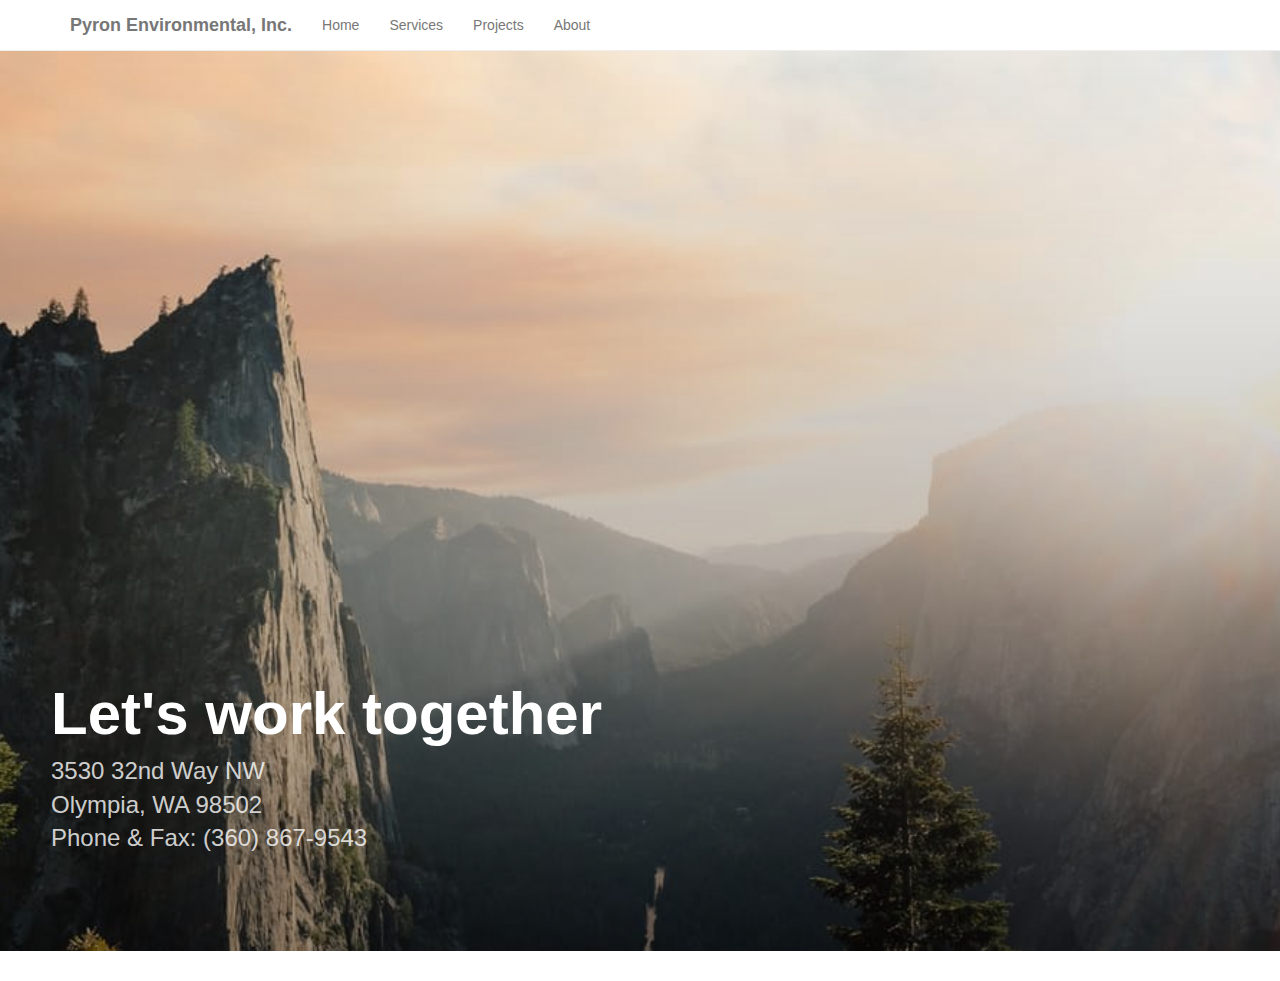
<file: contact/index.html>
<!DOCTYPE html>
<head>
	<title>
		Contact -- Pyron Environmental, Inc.
	</title>
	<link href="../font-awesome.min.css" rel="stylesheet"/>
	<link rel="stylesheet" href="../main.css"/>
	<link rel="stylesheet" href="../pyron.css"/>
	<meta charset="utf-8">
	<meta name="author" content="Helen Ung, adapted from Start Bootstrap">
	<meta name="description" content="Website for Pyron Environmental, Inc., founded by Mingta Lin. Specialize in environmental and analytical consulting">
	<meta name="keywords" content="pyron,environmental,analytical,consulting,chemist,chemistry,environment,consultant,laboratory,geochemistry,science,sampling,data,analysis,regulation">
</head>
<body>
	<nav class="navbar navbar-default navbar-fixed-top" role="navigation">
		<div class="container">
			<div class="navbar-header">
				<a class="navbar-brand" href="index.html">Pyron Environmental, Inc.</a>
			</div>
			<div class="collapse navbar-collapse" id="bs-example-navbar-collapse-1">
				<ul class="nav navbar-nav">
					<li class="dropdown">
						<a href="../index.html" title="Home">Home</a>
					</li>
					<li class="dropdown">
						<a href="../services/index.html" title="About">Services</a>
					</li>
					<li class="dropdown">
						<a href="../projects/index.html" title="Projects">Projects</a>
					</li>
					<li class="dropdown">
						<a href="../about/index.html" title="About">About</a>
					</li>
				</ul>
			</div>
		</div>
	</nav>
	<header class="page-heading contact">
		<div class="container">
			<h1>Let's work together</h1>
			<p>3530 32nd Way NW</p>
			<p>Olympia, WA 98502</p>
			<p>Phone &amp; Fax: (360) 867-9543</p>
		</div>
	</header>
</body>
</file>
<file: main.css>
@charset "UTF-8";html{font-family:sans-serif;-ms-text-size-adjust:100%;-webkit-text-size-adjust:100%;}body{margin:0;}article,aside,details,figcaption,figure,footer,header,hgroup,main,menu,nav,section,summary{display:block;}audio,canvas,progress,video{display:inline-block;vertical-align:baseline;}audio:not([controls]){display:none;height:0;}[hidden],template{display:none;}a{background-color:transparent;}a:active,a:hover{outline:0;}abbr[title]{border-bottom:1px dotted;}b,strong{font-weight:bold;}dfn{font-style:italic;}h1{font-size:2em;margin:0.67em 0;}mark{background:#ff0;color:#000;}small{font-size:80%;}sub,sup{font-size:75%;line-height:0;position:relative;vertical-align:baseline;}sup{top:-0.5em;}sub{bottom:-0.25em;}img{border:0;}svg:not(:root){overflow:hidden;}figure{margin:1em 40px;}hr{box-sizing:content-box;height:0;}pre{overflow:auto;}code,kbd,pre,samp{font-family:monospace,monospace;font-size:1em;}button,input,optgroup,select,textarea{color:inherit;font:inherit;margin:0;}button{overflow:visible;}button,select{text-transform:none;}button,html input[type="button"],input[type="reset"],input[type="submit"]{-webkit-appearance:button;cursor:pointer;}button[disabled],html input[disabled]{cursor:default;}button::-moz-focus-inner,input::-moz-focus-inner{border:0;padding:0;}input{line-height:normal;}input[type="checkbox"],input[type="radio"]{box-sizing:border-box;padding:0;}input[type="number"]::-webkit-inner-spin-button,input[type="number"]::-webkit-outer-spin-button{height:auto;}input[type="search"]{-webkit-appearance:textfield;box-sizing:content-box;}input[type="search"]::-webkit-search-cancel-button,input[type="search"]::-webkit-search-decoration{-webkit-appearance:none;}fieldset{border:1px solid #c0c0c0;margin:0 2px;padding:0.35em 0.625em 0.75em;}legend{border:0;padding:0;}textarea{overflow:auto;}optgroup{font-weight:bold;}table{border-collapse:collapse;border-spacing:0;}td,th{padding:0;}@media print {*,*:before,*:after{background:transparent!important;color:#000!important;box-shadow:none!important;text-shadow:none!important;}a,a:visited{text-decoration:underline;}a[href]:after{content:" (" attr(href) ")";}abbr[title]:after{content:" (" attr(title) ")";}a[href^="#"]:after,a[href^="javascript:"]:after{content:"";}pre,blockquote{border:1px solid #999;page-break-inside:avoid;}thead{display:table-header-group;}tr,img{page-break-inside:avoid;}img{max-width:100%!important;}p,h2,h3{orphans:3;widows:3;}h2,h3{page-break-after:avoid;}.navbar{display:none;}.btn>.caret,.dropup>.btn>.caret{border-top-color:#000!important;}.label{border:1px solid #000;}.table{border-collapse:collapse!important;}.table td,.table th{background-color:#fff!important;}.table-bordered th,.table-bordered td{border:1px solid #ddd!important;}}@font-face{font-family:'Glyphicons Halflings';src:url("../fonts/bootstrap/glyphicons-halflings-regular.eot");src:url("../fonts/bootstrap/glyphicons-halflings-regular.eot?#iefix") format("embedded-opentype"),url("../fonts/bootstrap/glyphicons-halflings-regular.woff2") format("woff2"),url("../fonts/bootstrap/glyphicons-halflings-regular.woff") format("woff"),url("../fonts/bootstrap/glyphicons-halflings-regular.ttf") format("truetype"),url("../fonts/bootstrap/glyphicons-halflings-regular.svg#glyphicons_halflingsregular") format("svg");}.glyphicon{position:relative;top:1px;display:inline-block;font-family:'Glyphicons Halflings';font-style:normal;font-weight:normal;line-height:1;-webkit-font-smoothing:antialiased;-moz-osx-font-smoothing:grayscale;}.glyphicon-asterisk:before{content:"\002a";}.glyphicon-plus:before{content:"\002b";}.glyphicon-euro:before,.glyphicon-eur:before{content:"\20ac";}.glyphicon-minus:before{content:"\2212";}.glyphicon-cloud:before{content:"\2601";}.glyphicon-envelope:before{content:"\2709";}.glyphicon-pencil:before{content:"\270f";}.glyphicon-glass:before{content:"\e001";}.glyphicon-music:before{content:"\e002";}.glyphicon-search:before{content:"\e003";}.glyphicon-heart:before{content:"\e005";}.glyphicon-star:before{content:"\e006";}.glyphicon-star-empty:before{content:"\e007";}.glyphicon-user:before{content:"\e008";}.glyphicon-film:before{content:"\e009";}.glyphicon-th-large:before{content:"\e010";}.glyphicon-th:before{content:"\e011";}.glyphicon-th-list:before{content:"\e012";}.glyphicon-ok:before{content:"\e013";}.glyphicon-remove:before{content:"\e014";}.glyphicon-zoom-in:before{content:"\e015";}.glyphicon-zoom-out:before{content:"\e016";}.glyphicon-off:before{content:"\e017";}.glyphicon-signal:before{content:"\e018";}.glyphicon-cog:before{content:"\e019";}.glyphicon-trash:before{content:"\e020";}.glyphicon-home:before{content:"\e021";}.glyphicon-file:before{content:"\e022";}.glyphicon-time:before{content:"\e023";}.glyphicon-road:before{content:"\e024";}.glyphicon-download-alt:before{content:"\e025";}.glyphicon-download:before{content:"\e026";}.glyphicon-upload:before{content:"\e027";}.glyphicon-inbox:before{content:"\e028";}.glyphicon-play-circle:before{content:"\e029";}.glyphicon-repeat:before{content:"\e030";}.glyphicon-refresh:before{content:"\e031";}.glyphicon-list-alt:before{content:"\e032";}.glyphicon-lock:before{content:"\e033";}.glyphicon-flag:before{content:"\e034";}.glyphicon-headphones:before{content:"\e035";}.glyphicon-volume-off:before{content:"\e036";}.glyphicon-volume-down:before{content:"\e037";}.glyphicon-volume-up:before{content:"\e038";}.glyphicon-qrcode:before{content:"\e039";}.glyphicon-barcode:before{content:"\e040";}.glyphicon-tag:before{content:"\e041";}.glyphicon-tags:before{content:"\e042";}.glyphicon-book:before{content:"\e043";}.glyphicon-bookmark:before{content:"\e044";}.glyphicon-print:before{content:"\e045";}.glyphicon-camera:before{content:"\e046";}.glyphicon-font:before{content:"\e047";}.glyphicon-bold:before{content:"\e048";}.glyphicon-italic:before{content:"\e049";}.glyphicon-text-height:before{content:"\e050";}.glyphicon-text-width:before{content:"\e051";}.glyphicon-align-left:before{content:"\e052";}.glyphicon-align-center:before{content:"\e053";}.glyphicon-align-right:before{content:"\e054";}.glyphicon-align-justify:before{content:"\e055";}.glyphicon-list:before{content:"\e056";}.glyphicon-indent-left:before{content:"\e057";}.glyphicon-indent-right:before{content:"\e058";}.glyphicon-facetime-video:before{content:"\e059";}.glyphicon-picture:before{content:"\e060";}.glyphicon-map-marker:before{content:"\e062";}.glyphicon-adjust:before{content:"\e063";}.glyphicon-tint:before{content:"\e064";}.glyphicon-edit:before{content:"\e065";}.glyphicon-share:before{content:"\e066";}.glyphicon-check:before{content:"\e067";}.glyphicon-move:before{content:"\e068";}.glyphicon-step-backward:before{content:"\e069";}.glyphicon-fast-backward:before{content:"\e070";}.glyphicon-backward:before{content:"\e071";}.glyphicon-play:before{content:"\e072";}.glyphicon-pause:before{content:"\e073";}.glyphicon-stop:before{content:"\e074";}.glyphicon-forward:before{content:"\e075";}.glyphicon-fast-forward:before{content:"\e076";}.glyphicon-step-forward:before{content:"\e077";}.glyphicon-eject:before{content:"\e078";}.glyphicon-chevron-left:before{content:"\e079";}.glyphicon-chevron-right:before{content:"\e080";}.glyphicon-plus-sign:before{content:"\e081";}.glyphicon-minus-sign:before{content:"\e082";}.glyphicon-remove-sign:before{content:"\e083";}.glyphicon-ok-sign:before{content:"\e084";}.glyphicon-question-sign:before{content:"\e085";}.glyphicon-info-sign:before{content:"\e086";}.glyphicon-screenshot:before{content:"\e087";}.glyphicon-remove-circle:before{content:"\e088";}.glyphicon-ok-circle:before{content:"\e089";}.glyphicon-ban-circle:before{content:"\e090";}.glyphicon-arrow-left:before{content:"\e091";}.glyphicon-arrow-right:before{content:"\e092";}.glyphicon-arrow-up:before{content:"\e093";}.glyphicon-arrow-down:before{content:"\e094";}.glyphicon-share-alt:before{content:"\e095";}.glyphicon-resize-full:before{content:"\e096";}.glyphicon-resize-small:before{content:"\e097";}.glyphicon-exclamation-sign:before{content:"\e101";}.glyphicon-gift:before{content:"\e102";}.glyphicon-leaf:before{content:"\e103";}.glyphicon-fire:before{content:"\e104";}.glyphicon-eye-open:before{content:"\e105";}.glyphicon-eye-close:before{content:"\e106";}.glyphicon-warning-sign:before{content:"\e107";}.glyphicon-plane:before{content:"\e108";}.glyphicon-calendar:before{content:"\e109";}.glyphicon-random:before{content:"\e110";}.glyphicon-comment:before{content:"\e111";}.glyphicon-magnet:before{content:"\e112";}.glyphicon-chevron-up:before{content:"\e113";}.glyphicon-chevron-down:before{content:"\e114";}.glyphicon-retweet:before{content:"\e115";}.glyphicon-shopping-cart:before{content:"\e116";}.glyphicon-folder-close:before{content:"\e117";}.glyphicon-folder-open:before{content:"\e118";}.glyphicon-resize-vertical:before{content:"\e119";}.glyphicon-resize-horizontal:before{content:"\e120";}.glyphicon-hdd:before{content:"\e121";}.glyphicon-bullhorn:before{content:"\e122";}.glyphicon-bell:before{content:"\e123";}.glyphicon-certificate:before{content:"\e124";}.glyphicon-thumbs-up:before{content:"\e125";}.glyphicon-thumbs-down:before{content:"\e126";}.glyphicon-hand-right:before{content:"\e127";}.glyphicon-hand-left:before{content:"\e128";}.glyphicon-hand-up:before{content:"\e129";}.glyphicon-hand-down:before{content:"\e130";}.glyphicon-circle-arrow-right:before{content:"\e131";}.glyphicon-circle-arrow-left:before{content:"\e132";}.glyphicon-circle-arrow-up:before{content:"\e133";}.glyphicon-circle-arrow-down:before{content:"\e134";}.glyphicon-globe:before{content:"\e135";}.glyphicon-wrench:before{content:"\e136";}.glyphicon-tasks:before{content:"\e137";}.glyphicon-filter:before{content:"\e138";}.glyphicon-briefcase:before{content:"\e139";}.glyphicon-fullscreen:before{content:"\e140";}.glyphicon-dashboard:before{content:"\e141";}.glyphicon-paperclip:before{content:"\e142";}.glyphicon-heart-empty:before{content:"\e143";}.glyphicon-link:before{content:"\e144";}.glyphicon-phone:before{content:"\e145";}.glyphicon-pushpin:before{content:"\e146";}.glyphicon-usd:before{content:"\e148";}.glyphicon-gbp:before{content:"\e149";}.glyphicon-sort:before{content:"\e150";}.glyphicon-sort-by-alphabet:before{content:"\e151";}.glyphicon-sort-by-alphabet-alt:before{content:"\e152";}.glyphicon-sort-by-order:before{content:"\e153";}.glyphicon-sort-by-order-alt:before{content:"\e154";}.glyphicon-sort-by-attributes:before{content:"\e155";}.glyphicon-sort-by-attributes-alt:before{content:"\e156";}.glyphicon-unchecked:before{content:"\e157";}.glyphicon-expand:before{content:"\e158";}.glyphicon-collapse-down:before{content:"\e159";}.glyphicon-collapse-up:before{content:"\e160";}.glyphicon-log-in:before{content:"\e161";}.glyphicon-flash:before{content:"\e162";}.glyphicon-log-out:before{content:"\e163";}.glyphicon-new-window:before{content:"\e164";}.glyphicon-record:before{content:"\e165";}.glyphicon-save:before{content:"\e166";}.glyphicon-open:before{content:"\e167";}.glyphicon-saved:before{content:"\e168";}.glyphicon-import:before{content:"\e169";}.glyphicon-export:before{content:"\e170";}.glyphicon-send:before{content:"\e171";}.glyphicon-floppy-disk:before{content:"\e172";}.glyphicon-floppy-saved:before{content:"\e173";}.glyphicon-floppy-remove:before{content:"\e174";}.glyphicon-floppy-save:before{content:"\e175";}.glyphicon-floppy-open:before{content:"\e176";}.glyphicon-credit-card:before{content:"\e177";}.glyphicon-transfer:before{content:"\e178";}.glyphicon-cutlery:before{content:"\e179";}.glyphicon-header:before{content:"\e180";}.glyphicon-compressed:before{content:"\e181";}.glyphicon-earphone:before{content:"\e182";}.glyphicon-phone-alt:before{content:"\e183";}.glyphicon-tower:before{content:"\e184";}.glyphicon-stats:before{content:"\e185";}.glyphicon-sd-video:before{content:"\e186";}.glyphicon-hd-video:before{content:"\e187";}.glyphicon-subtitles:before{content:"\e188";}.glyphicon-sound-stereo:before{content:"\e189";}.glyphicon-sound-dolby:before{content:"\e190";}.glyphicon-sound-5-1:before{content:"\e191";}.glyphicon-sound-6-1:before{content:"\e192";}.glyphicon-sound-7-1:before{content:"\e193";}.glyphicon-copyright-mark:before{content:"\e194";}.glyphicon-registration-mark:before{content:"\e195";}.glyphicon-cloud-download:before{content:"\e197";}.glyphicon-cloud-upload:before{content:"\e198";}.glyphicon-tree-conifer:before{content:"\e199";}.glyphicon-tree-deciduous:before{content:"\e200";}.glyphicon-cd:before{content:"\e201";}.glyphicon-save-file:before{content:"\e202";}.glyphicon-open-file:before{content:"\e203";}.glyphicon-level-up:before{content:"\e204";}.glyphicon-copy:before{content:"\e205";}.glyphicon-paste:before{content:"\e206";}.glyphicon-alert:before{content:"\e209";}.glyphicon-equalizer:before{content:"\e210";}.glyphicon-king:before{content:"\e211";}.glyphicon-queen:before{content:"\e212";}.glyphicon-pawn:before{content:"\e213";}.glyphicon-bishop:before{content:"\e214";}.glyphicon-knight:before{content:"\e215";}.glyphicon-baby-formula:before{content:"\e216";}.glyphicon-tent:before{content:"\26fa";}.glyphicon-blackboard:before{content:"\e218";}.glyphicon-bed:before{content:"\e219";}.glyphicon-apple:before{content:"\f8ff";}.glyphicon-erase:before{content:"\e221";}.glyphicon-hourglass:before{content:"\231b";}.glyphicon-lamp:before{content:"\e223";}.glyphicon-duplicate:before{content:"\e224";}.glyphicon-piggy-bank:before{content:"\e225";}.glyphicon-scissors:before{content:"\e226";}.glyphicon-bitcoin:before{content:"\e227";}.glyphicon-btc:before{content:"\e227";}.glyphicon-xbt:before{content:"\e227";}.glyphicon-yen:before{content:"\00a5";}.glyphicon-jpy:before{content:"\00a5";}.glyphicon-ruble:before{content:"\20bd";}.glyphicon-rub:before{content:"\20bd";}.glyphicon-scale:before{content:"\e230";}.glyphicon-ice-lolly:before{content:"\e231";}.glyphicon-ice-lolly-tasted:before{content:"\e232";}.glyphicon-education:before{content:"\e233";}.glyphicon-option-horizontal:before{content:"\e234";}.glyphicon-option-vertical:before{content:"\e235";}.glyphicon-menu-hamburger:before{content:"\e236";}.glyphicon-modal-window:before{content:"\e237";}.glyphicon-oil:before{content:"\e238";}.glyphicon-grain:before{content:"\e239";}.glyphicon-sunglasses:before{content:"\e240";}.glyphicon-text-size:before{content:"\e241";}.glyphicon-text-color:before{content:"\e242";}.glyphicon-text-background:before{content:"\e243";}.glyphicon-object-align-top:before{content:"\e244";}.glyphicon-object-align-bottom:before{content:"\e245";}.glyphicon-object-align-horizontal:before{content:"\e246";}.glyphicon-object-align-left:before{content:"\e247";}.glyphicon-object-align-vertical:before{content:"\e248";}.glyphicon-object-align-right:before{content:"\e249";}.glyphicon-triangle-right:before{content:"\e250";}.glyphicon-triangle-left:before{content:"\e251";}.glyphicon-triangle-bottom:before{content:"\e252";}.glyphicon-triangle-top:before{content:"\e253";}.glyphicon-console:before{content:"\e254";}.glyphicon-superscript:before{content:"\e255";}.glyphicon-subscript:before{content:"\e256";}.glyphicon-menu-left:before{content:"\e257";}.glyphicon-menu-right:before{content:"\e258";}.glyphicon-menu-down:before{content:"\e259";}.glyphicon-menu-up:before{content:"\e260";}*{-webkit-box-sizing:border-box;-moz-box-sizing:border-box;box-sizing:border-box;}*:before,*:after{-webkit-box-sizing:border-box;-moz-box-sizing:border-box;box-sizing:border-box;}html{font-size:10px;-webkit-tap-highlight-color:transparent;}body{font-family:"Helvetica Neue",Helvetica,Arial,sans-serif;font-size:14px;line-height:1.42857;color:#333333;background-color:#fff;}input,button,select,textarea{font-family:inherit;font-size:inherit;line-height:inherit;}a{color:white;text-decoration:none;}a:hover,a:focus{color:#803630;text-decoration:underline;}a:focus{outline:thin dotted;outline:5px auto -webkit-focus-ring-color;outline-offset:-2px;}figure{margin:0;}img{vertical-align:middle;}.img-responsive{display:block;max-width:100%;height:auto;}.img-rounded{border-radius:6px;}.img-thumbnail{padding:4px;line-height:1.42857;background-color:#fff;border:1px solid #ddd;border-radius:4px;-webkit-transition:all 0.2s ease-in-out;-o-transition:all 0.2s ease-in-out;transition:all 0.2s ease-in-out;display:inline-block;max-width:100%;height:auto;}.img-circle{border-radius:50%;}hr{margin-top:20px;margin-bottom:20px;border:0;border-top:1px solid #eeeeee;}.sr-only{position:absolute;width:1px;height:1px;margin:-1px;padding:0;overflow:hidden;clip:rect(0,0,0,0);border:0;}.sr-only-focusable:active,.sr-only-focusable:focus{position:static;width:auto;height:auto;margin:0;overflow:visible;clip:auto;}[role="button"]{cursor:pointer;}h1,h2,h3,h4,h5,h6,.h1,.h2,.h3,.h4,.h5,.h6{font-family:inherit;font-weight:500;line-height:1.1;color:inherit;}h1 small,h1 .small,h2 small,h2 .small,h3 small,h3 .small,h4 small,h4 .small,h5 small,h5 .small,h6 small,h6 .small,.h1 small,.h1 .small,.h2 small,.h2 .small,.h3 small,.h3 .small,.h4 small,.h4 .small,.h5 small,.h5 .small,.h6 small,.h6 .small{font-weight:normal;line-height:1;color:#777777;}h1,.h1,h2,.h2,h3,.h3{margin-top:20px;margin-bottom:10px;}h1 small,h1 .small,.h1 small,.h1 .small,h2 small,h2 .small,.h2 small,.h2 .small,h3 small,h3 .small,.h3 small,.h3 .small{font-size:65%;}h4,.h4,h5,.h5,h6,.h6{margin-top:10px;margin-bottom:10px;}h4 small,h4 .small,.h4 small,.h4 .small,h5 small,h5 .small,.h5 small,.h5 .small,h6 small,h6 .small,.h6 small,.h6 .small{font-size:75%;}h1,.h1{font-size:36px;}h2,.h2{font-size:30px;}h3,.h3{font-size:24px;}h4,.h4{font-size:18px;}h5,.h5{font-size:14px;}h6,.h6{font-size:12px;}p{margin:0 0 10px;}.lead{margin-bottom:20px;font-size:16px;font-weight:300;line-height:1.4;}@media (min-width: 768px) {.lead{font-size:21px;}}small,.small{font-size:85%;}mark,.mark{background-color:#fcf8e3;padding:.2em;}.text-left{text-align:left;}.text-right{text-align:right;}.text-center{text-align:center;}.text-justify{text-align:justify;}.text-nowrap{white-space:nowrap;}.text-lowercase{text-transform:lowercase;}.text-uppercase,.initialism{text-transform:uppercase;}.text-capitalize{text-transform:capitalize;}.text-muted{color:#777777;}.text-primary{color:white;}a.text-primary:hover,a.text-primary:focus{color:#933d37;}.text-success{color:#3c763d;}a.text-success:hover,a.text-success:focus{color:#2b542c;}.text-info{color:#31708f;}a.text-info:hover,a.text-info:focus{color:#245269;}.text-warning{color:#8a6d3b;}a.text-warning:hover,a.text-warning:focus{color:#66512c;}.text-danger{color:#a94442;}a.text-danger:hover,a.text-danger:focus{color:#843534;}.bg-primary{color:#fff;}.bg-primary{background-color:white;}a.bg-primary:hover,a.bg-primary:focus{background-color:#933d37;}.bg-success{background-color:#dff0d8;}a.bg-success:hover,a.bg-success:focus{background-color:#c1e2b3;}.bg-info{background-color:#d9edf7;}a.bg-info:hover,a.bg-info:focus{background-color:#afd9ee;}.bg-warning{background-color:#fcf8e3;}a.bg-warning:hover,a.bg-warning:focus{background-color:#f7ecb5;}.bg-danger{background-color:#f2dede;}a.bg-danger:hover,a.bg-danger:focus{background-color:#e4b9b9;}.page-header{padding-bottom:9px;margin:40px 0 20px;border-bottom:1px solid #eeeeee;}ul,ol{margin-top:0;margin-bottom:10px;}ul ul,ul ol,ol ul,ol ol{margin-bottom:0;}.list-unstyled{padding-left:0;list-style:none;}.list-inline{padding-left:0;list-style:none;margin-left:-5px;}.list-inline>li{display:inline-block;padding-left:5px;padding-right:5px;}dl{margin-top:0;margin-bottom:20px;}dt,dd{line-height:1.42857;}dt{font-weight:bold;}dd{margin-left:0;}.dl-horizontal dd:before,.dl-horizontal dd:after{content:" ";display:table;}.dl-horizontal dd:after{clear:both;}@media (min-width: 768px) {.dl-horizontal dt{float:left;width:160px;clear:left;text-align:right;overflow:hidden;text-overflow:ellipsis;white-space:nowrap;}.dl-horizontal dd{margin-left:180px;}}abbr[title],abbr[data-original-title]{cursor:help;border-bottom:1px dotted #777777;}.initialism{font-size:90%;}blockquote{padding:10px 20px;margin:0 0 20px;font-size:17.5px;border-left:5px solid #eeeeee;}blockquote p:last-child,blockquote ul:last-child,blockquote ol:last-child{margin-bottom:0;}blockquote footer,blockquote small,blockquote .small{display:block;font-size:80%;line-height:1.42857;color:#777777;}blockquote footer:before,blockquote small:before,blockquote .small:before{content:'\2014 \00A0';}.blockquote-reverse,blockquote.pull-right{padding-right:15px;padding-left:0;border-right:5px solid #eeeeee;border-left:0;text-align:right;}.blockquote-reverse footer:before,.blockquote-reverse small:before,.blockquote-reverse .small:before,blockquote.pull-right footer:before,blockquote.pull-right small:before,blockquote.pull-right .small:before{content:'';}.blockquote-reverse footer:after,.blockquote-reverse small:after,.blockquote-reverse .small:after,blockquote.pull-right footer:after,blockquote.pull-right small:after,blockquote.pull-right .small:after{content:'\00A0 \2014';}address{margin-bottom:20px;font-style:normal;line-height:1.42857;}code,kbd,pre,samp{font-family:Menlo,Monaco,Consolas,"Courier New",monospace;}code{padding:2px 4px;font-size:90%;color:#c7254e;background-color:#f9f2f4;border-radius:4px;}kbd{padding:2px 4px;font-size:90%;color:#fff;background-color:#333;border-radius:3px;box-shadow:inset 0 -1px 0 rgba(0,0,0,0.25);}kbd kbd{padding:0;font-size:100%;font-weight:bold;box-shadow:none;}pre{display:block;padding:9.5px;margin:0 0 10px;font-size:13px;line-height:1.42857;word-break:break-all;word-wrap:break-word;color:#333333;background-color:#f5f5f5;border:1px solid #ccc;border-radius:4px;}pre code{padding:0;font-size:inherit;color:inherit;white-space:pre-wrap;background-color:transparent;border-radius:0;}.pre-scrollable{max-height:340px;overflow-y:scroll;}.container{margin-right:auto;margin-left:auto;padding-left:15px;padding-right:15px;}.container:before,.container:after{content:" ";display:table;}.container:after{clear:both;}@media (min-width: 768px) {.container{width:750px;}}@media (min-width: 992px) {.container{width:970px;}}@media (min-width: 1200px) {.container{width:1170px;}}.container-fluid{margin-right:auto;margin-left:auto;padding-left:15px;padding-right:15px;}.container-fluid:before,.container-fluid:after{content:" ";display:table;}.container-fluid:after{clear:both;}.row{margin-left:-15px;margin-right:-15px;}.row:before,.row:after{content:" ";display:table;}.row:after{clear:both;}.col-xs-1,.col-sm-1,.col-md-1,.col-lg-1,.col-xs-2,.col-sm-2,.col-md-2,.col-lg-2,.col-xs-3,.col-sm-3,.col-md-3,.col-lg-3,.col-xs-4,.col-sm-4,.col-md-4,.col-lg-4,.col-xs-5,.col-sm-5,.col-md-5,.col-lg-5,.col-xs-6,.col-sm-6,.col-md-6,.col-lg-6,.col-xs-7,.col-sm-7,.col-md-7,.col-lg-7,.col-xs-8,.col-sm-8,.col-md-8,.col-lg-8,.col-xs-9,.col-sm-9,.col-md-9,.col-lg-9,.col-xs-10,.col-sm-10,.col-md-10,.col-lg-10,.col-xs-11,.col-sm-11,.col-md-11,.col-lg-11,.col-xs-12,.col-sm-12,.col-md-12,.col-lg-12{position:relative;min-height:1px;padding-left:15px;padding-right:15px;}.col-xs-1,.col-xs-2,.col-xs-3,.col-xs-4,.col-xs-5,.col-xs-6,.col-xs-7,.col-xs-8,.col-xs-9,.col-xs-10,.col-xs-11,.col-xs-12{float:left;}.col-xs-1{width:8.33333%;}.col-xs-2{width:16.66667%;}.col-xs-3{width:25%;}.col-xs-4{width:33.33333%;}.col-xs-5{width:41.66667%;}.col-xs-6{width:50%;}.col-xs-7{width:58.33333%;}.col-xs-8{width:66.66667%;}.col-xs-9{width:75%;}.col-xs-10{width:83.33333%;}.col-xs-11{width:91.66667%;}.col-xs-12{width:100%;}.col-xs-pull-0{right:auto;}.col-xs-pull-1{right:8.33333%;}.col-xs-pull-2{right:16.66667%;}.col-xs-pull-3{right:25%;}.col-xs-pull-4{right:33.33333%;}.col-xs-pull-5{right:41.66667%;}.col-xs-pull-6{right:50%;}.col-xs-pull-7{right:58.33333%;}.col-xs-pull-8{right:66.66667%;}.col-xs-pull-9{right:75%;}.col-xs-pull-10{right:83.33333%;}.col-xs-pull-11{right:91.66667%;}.col-xs-pull-12{right:100%;}.col-xs-push-0{left:auto;}.col-xs-push-1{left:8.33333%;}.col-xs-push-2{left:16.66667%;}.col-xs-push-3{left:25%;}.col-xs-push-4{left:33.33333%;}.col-xs-push-5{left:41.66667%;}.col-xs-push-6{left:50%;}.col-xs-push-7{left:58.33333%;}.col-xs-push-8{left:66.66667%;}.col-xs-push-9{left:75%;}.col-xs-push-10{left:83.33333%;}.col-xs-push-11{left:91.66667%;}.col-xs-push-12{left:100%;}.col-xs-offset-0{margin-left:0%;}.col-xs-offset-1{margin-left:8.33333%;}.col-xs-offset-2{margin-left:16.66667%;}.col-xs-offset-3{margin-left:25%;}.col-xs-offset-4{margin-left:33.33333%;}.col-xs-offset-5{margin-left:41.66667%;}.col-xs-offset-6{margin-left:50%;}.col-xs-offset-7{margin-left:58.33333%;}.col-xs-offset-8{margin-left:66.66667%;}.col-xs-offset-9{margin-left:75%;}.col-xs-offset-10{margin-left:83.33333%;}.col-xs-offset-11{margin-left:91.66667%;}.col-xs-offset-12{margin-left:100%;}@media (min-width: 768px) {.col-sm-1,.col-sm-2,.col-sm-3,.col-sm-4,.col-sm-5,.col-sm-6,.col-sm-7,.col-sm-8,.col-sm-9,.col-sm-10,.col-sm-11,.col-sm-12{float:left;}.col-sm-1{width:8.33333%;}.col-sm-2{width:16.66667%;}.col-sm-3{width:25%;}.col-sm-4{width:33.33333%;}.col-sm-5{width:41.66667%;}.col-sm-6{width:50%;}.col-sm-7{width:58.33333%;}.col-sm-8{width:66.66667%;}.col-sm-9{width:75%;}.col-sm-10{width:83.33333%;}.col-sm-11{width:91.66667%;}.col-sm-12{width:100%;}.col-sm-pull-0{right:auto;}.col-sm-pull-1{right:8.33333%;}.col-sm-pull-2{right:16.66667%;}.col-sm-pull-3{right:25%;}.col-sm-pull-4{right:33.33333%;}.col-sm-pull-5{right:41.66667%;}.col-sm-pull-6{right:50%;}.col-sm-pull-7{right:58.33333%;}.col-sm-pull-8{right:66.66667%;}.col-sm-pull-9{right:75%;}.col-sm-pull-10{right:83.33333%;}.col-sm-pull-11{right:91.66667%;}.col-sm-pull-12{right:100%;}.col-sm-push-0{left:auto;}.col-sm-push-1{left:8.33333%;}.col-sm-push-2{left:16.66667%;}.col-sm-push-3{left:25%;}.col-sm-push-4{left:33.33333%;}.col-sm-push-5{left:41.66667%;}.col-sm-push-6{left:50%;}.col-sm-push-7{left:58.33333%;}.col-sm-push-8{left:66.66667%;}.col-sm-push-9{left:75%;}.col-sm-push-10{left:83.33333%;}.col-sm-push-11{left:91.66667%;}.col-sm-push-12{left:100%;}.col-sm-offset-0{margin-left:0%;}.col-sm-offset-1{margin-left:8.33333%;}.col-sm-offset-2{margin-left:16.66667%;}.col-sm-offset-3{margin-left:25%;}.col-sm-offset-4{margin-left:33.33333%;}.col-sm-offset-5{margin-left:41.66667%;}.col-sm-offset-6{margin-left:50%;}.col-sm-offset-7{margin-left:58.33333%;}.col-sm-offset-8{margin-left:66.66667%;}.col-sm-offset-9{margin-left:75%;}.col-sm-offset-10{margin-left:83.33333%;}.col-sm-offset-11{margin-left:91.66667%;}.col-sm-offset-12{margin-left:100%;}}@media (min-width: 992px) {.col-md-1,.col-md-2,.col-md-3,.col-md-4,.col-md-5,.col-md-6,.col-md-7,.col-md-8,.col-md-9,.col-md-10,.col-md-11,.col-md-12{float:left;}.col-md-1{width:8.33333%;}.col-md-2{width:16.66667%;}.col-md-3{width:25%;}.col-md-4{width:33.33333%;}.col-md-5{width:41.66667%;}.col-md-6{width:50%;}.col-md-7{width:58.33333%;}.col-md-8{width:66.66667%;}.col-md-9{width:75%;}.col-md-10{width:83.33333%;}.col-md-11{width:91.66667%;}.col-md-12{width:100%;}.col-md-pull-0{right:auto;}.col-md-pull-1{right:8.33333%;}.col-md-pull-2{right:16.66667%;}.col-md-pull-3{right:25%;}.col-md-pull-4{right:33.33333%;}.col-md-pull-5{right:41.66667%;}.col-md-pull-6{right:50%;}.col-md-pull-7{right:58.33333%;}.col-md-pull-8{right:66.66667%;}.col-md-pull-9{right:75%;}.col-md-pull-10{right:83.33333%;}.col-md-pull-11{right:91.66667%;}.col-md-pull-12{right:100%;}.col-md-push-0{left:auto;}.col-md-push-1{left:8.33333%;}.col-md-push-2{left:16.66667%;}.col-md-push-3{left:25%;}.col-md-push-4{left:33.33333%;}.col-md-push-5{left:41.66667%;}.col-md-push-6{left:50%;}.col-md-push-7{left:58.33333%;}.col-md-push-8{left:66.66667%;}.col-md-push-9{left:75%;}.col-md-push-10{left:83.33333%;}.col-md-push-11{left:91.66667%;}.col-md-push-12{left:100%;}.col-md-offset-0{margin-left:0%;}.col-md-offset-1{margin-left:8.33333%;}.col-md-offset-2{margin-left:16.66667%;}.col-md-offset-3{margin-left:25%;}.col-md-offset-4{margin-left:33.33333%;}.col-md-offset-5{margin-left:41.66667%;}.col-md-offset-6{margin-left:50%;}.col-md-offset-7{margin-left:58.33333%;}.col-md-offset-8{margin-left:66.66667%;}.col-md-offset-9{margin-left:75%;}.col-md-offset-10{margin-left:83.33333%;}.col-md-offset-11{margin-left:91.66667%;}.col-md-offset-12{margin-left:100%;}}@media (min-width: 1200px) {.col-lg-1,.col-lg-2,.col-lg-3,.col-lg-4,.col-lg-5,.col-lg-6,.col-lg-7,.col-lg-8,.col-lg-9,.col-lg-10,.col-lg-11,.col-lg-12{float:left;}.col-lg-1{width:8.33333%;}.col-lg-2{width:16.66667%;}.col-lg-3{width:25%;}.col-lg-4{width:33.33333%;}.col-lg-5{width:41.66667%;}.col-lg-6{width:50%;}.col-lg-7{width:58.33333%;}.col-lg-8{width:66.66667%;}.col-lg-9{width:75%;}.col-lg-10{width:83.33333%;}.col-lg-11{width:91.66667%;}.col-lg-12{width:100%;}.col-lg-pull-0{right:auto;}.col-lg-pull-1{right:8.33333%;}.col-lg-pull-2{right:16.66667%;}.col-lg-pull-3{right:25%;}.col-lg-pull-4{right:33.33333%;}.col-lg-pull-5{right:41.66667%;}.col-lg-pull-6{right:50%;}.col-lg-pull-7{right:58.33333%;}.col-lg-pull-8{right:66.66667%;}.col-lg-pull-9{right:75%;}.col-lg-pull-10{right:83.33333%;}.col-lg-pull-11{right:91.66667%;}.col-lg-pull-12{right:100%;}.col-lg-push-0{left:auto;}.col-lg-push-1{left:8.33333%;}.col-lg-push-2{left:16.66667%;}.col-lg-push-3{left:25%;}.col-lg-push-4{left:33.33333%;}.col-lg-push-5{left:41.66667%;}.col-lg-push-6{left:50%;}.col-lg-push-7{left:58.33333%;}.col-lg-push-8{left:66.66667%;}.col-lg-push-9{left:75%;}.col-lg-push-10{left:83.33333%;}.col-lg-push-11{left:91.66667%;}.col-lg-push-12{left:100%;}.col-lg-offset-0{margin-left:0%;}.col-lg-offset-1{margin-left:8.33333%;}.col-lg-offset-2{margin-left:16.66667%;}.col-lg-offset-3{margin-left:25%;}.col-lg-offset-4{margin-left:33.33333%;}.col-lg-offset-5{margin-left:41.66667%;}.col-lg-offset-6{margin-left:50%;}.col-lg-offset-7{margin-left:58.33333%;}.col-lg-offset-8{margin-left:66.66667%;}.col-lg-offset-9{margin-left:75%;}.col-lg-offset-10{margin-left:83.33333%;}.col-lg-offset-11{margin-left:91.66667%;}.col-lg-offset-12{margin-left:100%;}}table{background-color:transparent;}caption{padding-top:8px;padding-bottom:8px;color:#777777;text-align:left;}th{text-align:left;}.table{width:100%;max-width:100%;margin-bottom:20px;}.table>thead>tr>th,.table>thead>tr>td,.table>tbody>tr>th,.table>tbody>tr>td,.table>tfoot>tr>th,.table>tfoot>tr>td{padding:8px;line-height:1.42857;vertical-align:top;border-top:1px solid #ddd;}.table>thead>tr>th{vertical-align:bottom;border-bottom:2px solid #ddd;}.table>caption+thead>tr:first-child>th,.table>caption+thead>tr:first-child>td,.table>colgroup+thead>tr:first-child>th,.table>colgroup+thead>tr:first-child>td,.table>thead:first-child>tr:first-child>th,.table>thead:first-child>tr:first-child>td{border-top:0;}.table>tbody+tbody{border-top:2px solid #ddd;}.table .table{background-color:#fff;}.table-condensed>thead>tr>th,.table-condensed>thead>tr>td,.table-condensed>tbody>tr>th,.table-condensed>tbody>tr>td,.table-condensed>tfoot>tr>th,.table-condensed>tfoot>tr>td{padding:5px;}.table-bordered{border:1px solid #ddd;}.table-bordered>thead>tr>th,.table-bordered>thead>tr>td,.table-bordered>tbody>tr>th,.table-bordered>tbody>tr>td,.table-bordered>tfoot>tr>th,.table-bordered>tfoot>tr>td{border:1px solid #ddd;}.table-bordered>thead>tr>th,.table-bordered>thead>tr>td{border-bottom-width:2px;}.table-striped>tbody>tr:nth-of-type(odd){background-color:#f9f9f9;}.table-hover>tbody>tr:hover{background-color:#f5f5f5;}table col[class*="col-"]{position:static;float:none;display:table-column;}table td[class*="col-"],table th[class*="col-"]{position:static;float:none;display:table-cell;}.table>thead>tr>td.active,.table>thead>tr>th.active,.table>thead>tr.active>td,.table>thead>tr.active>th,.table>tbody>tr>td.active,.table>tbody>tr>th.active,.table>tbody>tr.active>td,.table>tbody>tr.active>th,.table>tfoot>tr>td.active,.table>tfoot>tr>th.active,.table>tfoot>tr.active>td,.table>tfoot>tr.active>th{background-color:#f5f5f5;}.table-hover>tbody>tr>td.active:hover,.table-hover>tbody>tr>th.active:hover,.table-hover>tbody>tr.active:hover>td,.table-hover>tbody>tr:hover>.active,.table-hover>tbody>tr.active:hover>th{background-color:#e8e8e8;}.table>thead>tr>td.success,.table>thead>tr>th.success,.table>thead>tr.success>td,.table>thead>tr.success>th,.table>tbody>tr>td.success,.table>tbody>tr>th.success,.table>tbody>tr.success>td,.table>tbody>tr.success>th,.table>tfoot>tr>td.success,.table>tfoot>tr>th.success,.table>tfoot>tr.success>td,.table>tfoot>tr.success>th{background-color:#dff0d8;}.table-hover>tbody>tr>td.success:hover,.table-hover>tbody>tr>th.success:hover,.table-hover>tbody>tr.success:hover>td,.table-hover>tbody>tr:hover>.success,.table-hover>tbody>tr.success:hover>th{background-color:#d0e9c6;}.table>thead>tr>td.info,.table>thead>tr>th.info,.table>thead>tr.info>td,.table>thead>tr.info>th,.table>tbody>tr>td.info,.table>tbody>tr>th.info,.table>tbody>tr.info>td,.table>tbody>tr.info>th,.table>tfoot>tr>td.info,.table>tfoot>tr>th.info,.table>tfoot>tr.info>td,.table>tfoot>tr.info>th{background-color:#d9edf7;}.table-hover>tbody>tr>td.info:hover,.table-hover>tbody>tr>th.info:hover,.table-hover>tbody>tr.info:hover>td,.table-hover>tbody>tr:hover>.info,.table-hover>tbody>tr.info:hover>th{background-color:#c4e3f3;}.table>thead>tr>td.warning,.table>thead>tr>th.warning,.table>thead>tr.warning>td,.table>thead>tr.warning>th,.table>tbody>tr>td.warning,.table>tbody>tr>th.warning,.table>tbody>tr.warning>td,.table>tbody>tr.warning>th,.table>tfoot>tr>td.warning,.table>tfoot>tr>th.warning,.table>tfoot>tr.warning>td,.table>tfoot>tr.warning>th{background-color:#fcf8e3;}.table-hover>tbody>tr>td.warning:hover,.table-hover>tbody>tr>th.warning:hover,.table-hover>tbody>tr.warning:hover>td,.table-hover>tbody>tr:hover>.warning,.table-hover>tbody>tr.warning:hover>th{background-color:#faf2cc;}.table>thead>tr>td.danger,.table>thead>tr>th.danger,.table>thead>tr.danger>td,.table>thead>tr.danger>th,.table>tbody>tr>td.danger,.table>tbody>tr>th.danger,.table>tbody>tr.danger>td,.table>tbody>tr.danger>th,.table>tfoot>tr>td.danger,.table>tfoot>tr>th.danger,.table>tfoot>tr.danger>td,.table>tfoot>tr.danger>th{background-color:#f2dede;}.table-hover>tbody>tr>td.danger:hover,.table-hover>tbody>tr>th.danger:hover,.table-hover>tbody>tr.danger:hover>td,.table-hover>tbody>tr:hover>.danger,.table-hover>tbody>tr.danger:hover>th{background-color:#ebcccc;}.table-responsive{overflow-x:auto;min-height:0.01%;}@media screen and (max-width: 767px) {.table-responsive{width:100%;margin-bottom:15px;overflow-y:hidden;-ms-overflow-style:-ms-autohiding-scrollbar;border:1px solid #ddd;}.table-responsive>.table{margin-bottom:0;}.table-responsive>.table>thead>tr>th,.table-responsive>.table>thead>tr>td,.table-responsive>.table>tbody>tr>th,.table-responsive>.table>tbody>tr>td,.table-responsive>.table>tfoot>tr>th,.table-responsive>.table>tfoot>tr>td{white-space:nowrap;}.table-responsive>.table-bordered{border:0;}.table-responsive>.table-bordered>thead>tr>th:first-child,.table-responsive>.table-bordered>thead>tr>td:first-child,.table-responsive>.table-bordered>tbody>tr>th:first-child,.table-responsive>.table-bordered>tbody>tr>td:first-child,.table-responsive>.table-bordered>tfoot>tr>th:first-child,.table-responsive>.table-bordered>tfoot>tr>td:first-child{border-left:0;}.table-responsive>.table-bordered>thead>tr>th:last-child,.table-responsive>.table-bordered>thead>tr>td:last-child,.table-responsive>.table-bordered>tbody>tr>th:last-child,.table-responsive>.table-bordered>tbody>tr>td:last-child,.table-responsive>.table-bordered>tfoot>tr>th:last-child,.table-responsive>.table-bordered>tfoot>tr>td:last-child{border-right:0;}.table-responsive>.table-bordered>tbody>tr:last-child>th,.table-responsive>.table-bordered>tbody>tr:last-child>td,.table-responsive>.table-bordered>tfoot>tr:last-child>th,.table-responsive>.table-bordered>tfoot>tr:last-child>td{border-bottom:0;}}fieldset{padding:0;margin:0;border:0;min-width:0;}legend{display:block;width:100%;padding:0;margin-bottom:20px;font-size:21px;line-height:inherit;color:#333333;border:0;border-bottom:1px solid #e5e5e5;}label{display:inline-block;max-width:100%;margin-bottom:5px;font-weight:bold;}input[type="search"]{-webkit-box-sizing:border-box;-moz-box-sizing:border-box;box-sizing:border-box;}input[type="radio"],input[type="checkbox"]{margin:4px 0 0;margin-top:1px \9;line-height:normal;}input[type="file"]{display:block;}input[type="range"]{display:block;width:100%;}select[multiple],select[size]{height:auto;}input[type="file"]:focus,input[type="radio"]:focus,input[type="checkbox"]:focus{outline:thin dotted;outline:5px auto -webkit-focus-ring-color;outline-offset:-2px;}output{display:block;padding-top:7px;font-size:14px;line-height:1.42857;color:#555555;}.form-control{display:block;width:100%;height:34px;padding:6px 12px;font-size:14px;line-height:1.42857;color:#555555;background-color:#fff;background-image:none;border:1px solid #ccc;border-radius:4px;-webkit-box-shadow:inset 0 1px 1px rgba(0,0,0,0.075);box-shadow:inset 0 1px 1px rgba(0,0,0,0.075);-webkit-transition:border-color ease-in-out 0.15s,box-shadow ease-in-out 0.15s;-o-transition:border-color ease-in-out 0.15s,box-shadow ease-in-out 0.15s;transition:border-color ease-in-out 0.15s,box-shadow ease-in-out 0.15s;}.form-control:focus{border-color:#66afe9;outline:0;-webkit-box-shadow:inset 0 1px 1px rgba(0,0,0,0.075),0 0 8px rgba(102,175,233,0.6);box-shadow:inset 0 1px 1px rgba(0,0,0,0.075),0 0 8px rgba(102,175,233,0.6);}.form-control::-moz-placeholder{color:#999;opacity:1;}.form-control:-ms-input-placeholder{color:#999;}.form-control::-webkit-input-placeholder{color:#999;}.form-control::-ms-expand{border:0;background-color:transparent;}.form-control[disabled],.form-control[readonly],fieldset[disabled] .form-control{background-color:#eeeeee;opacity:1;}.form-control[disabled],fieldset[disabled] .form-control{cursor:not-allowed;}textarea.form-control{height:auto;}input[type="search"]{-webkit-appearance:none;}@media screen and (-webkit-min-device-pixel-ratio: 0) {input[type="date"].form-control,input[type="time"].form-control,input[type="datetime-local"].form-control,input[type="month"].form-control{line-height:34px;}input[type="date"].input-sm,.input-group-sm>input[type="date"].form-control,.input-group-sm>input[type="date"].input-group-addon,.input-group-sm>.input-group-btn>input[type="date"].btn,.input-group-sm input[type="date"],input[type="time"].input-sm,.input-group-sm>input[type="time"].form-control,.input-group-sm>input[type="time"].input-group-addon,.input-group-sm>.input-group-btn>input[type="time"].btn,.input-group-sm input[type="time"],input[type="datetime-local"].input-sm,.input-group-sm>input[type="datetime-local"].form-control,.input-group-sm>input[type="datetime-local"].input-group-addon,.input-group-sm>.input-group-btn>input[type="datetime-local"].btn,.input-group-sm input[type="datetime-local"],input[type="month"].input-sm,.input-group-sm>input[type="month"].form-control,.input-group-sm>input[type="month"].input-group-addon,.input-group-sm>.input-group-btn>input[type="month"].btn,.input-group-sm input[type="month"]{line-height:30px;}input[type="date"].input-lg,.input-group-lg>input[type="date"].form-control,.input-group-lg>input[type="date"].input-group-addon,.input-group-lg>.input-group-btn>input[type="date"].btn,.input-group-lg input[type="date"],input[type="time"].input-lg,.input-group-lg>input[type="time"].form-control,.input-group-lg>input[type="time"].input-group-addon,.input-group-lg>.input-group-btn>input[type="time"].btn,.input-group-lg input[type="time"],input[type="datetime-local"].input-lg,.input-group-lg>input[type="datetime-local"].form-control,.input-group-lg>input[type="datetime-local"].input-group-addon,.input-group-lg>.input-group-btn>input[type="datetime-local"].btn,.input-group-lg input[type="datetime-local"],input[type="month"].input-lg,.input-group-lg>input[type="month"].form-control,.input-group-lg>input[type="month"].input-group-addon,.input-group-lg>.input-group-btn>input[type="month"].btn,.input-group-lg input[type="month"]{line-height:46px;}}.form-group{margin-bottom:15px;}.radio,.checkbox{position:relative;display:block;margin-top:10px;margin-bottom:10px;}.radio label,.checkbox label{min-height:20px;padding-left:20px;margin-bottom:0;font-weight:normal;cursor:pointer;}.radio input[type="radio"],.radio-inline input[type="radio"],.checkbox input[type="checkbox"],.checkbox-inline input[type="checkbox"]{position:absolute;margin-left:-20px;margin-top:4px \9;}.radio+.radio,.checkbox+.checkbox{margin-top:-5px;}.radio-inline,.checkbox-inline{position:relative;display:inline-block;padding-left:20px;margin-bottom:0;vertical-align:middle;font-weight:normal;cursor:pointer;}.radio-inline+.radio-inline,.checkbox-inline+.checkbox-inline{margin-top:0;margin-left:10px;}input[type="radio"][disabled],input[type="radio"].disabled,fieldset[disabled] input[type="radio"],input[type="checkbox"][disabled],input[type="checkbox"].disabled,fieldset[disabled] input[type="checkbox"]{cursor:not-allowed;}.radio-inline.disabled,fieldset[disabled] .radio-inline,.checkbox-inline.disabled,fieldset[disabled] .checkbox-inline{cursor:not-allowed;}.radio.disabled label,fieldset[disabled] .radio label,.checkbox.disabled label,fieldset[disabled] .checkbox label{cursor:not-allowed;}.form-control-static{padding-top:7px;padding-bottom:7px;margin-bottom:0;min-height:34px;}.form-control-static.input-lg,.input-group-lg>.form-control-static.form-control,.input-group-lg>.form-control-static.input-group-addon,.input-group-lg>.input-group-btn>.form-control-static.btn,.form-control-static.input-sm,.input-group-sm>.form-control-static.form-control,.input-group-sm>.form-control-static.input-group-addon,.input-group-sm>.input-group-btn>.form-control-static.btn{padding-left:0;padding-right:0;}.input-sm,.input-group-sm>.form-control,.input-group-sm>.input-group-addon,.input-group-sm>.input-group-btn>.btn{height:30px;padding:5px 10px;font-size:12px;line-height:1.5;border-radius:3px;}select.input-sm,.input-group-sm>select.form-control,.input-group-sm>select.input-group-addon,.input-group-sm>.input-group-btn>select.btn{height:30px;line-height:30px;}textarea.input-sm,.input-group-sm>textarea.form-control,.input-group-sm>textarea.input-group-addon,.input-group-sm>.input-group-btn>textarea.btn,select[multiple].input-sm,.input-group-sm>select[multiple].form-control,.input-group-sm>select[multiple].input-group-addon,.input-group-sm>.input-group-btn>select[multiple].btn{height:auto;}.form-group-sm .form-control{height:30px;padding:5px 10px;font-size:12px;line-height:1.5;border-radius:3px;}.form-group-sm select.form-control{height:30px;line-height:30px;}.form-group-sm textarea.form-control,.form-group-sm select[multiple].form-control{height:auto;}.form-group-sm .form-control-static{height:30px;min-height:32px;padding:6px 10px;font-size:12px;line-height:1.5;}.input-lg,.input-group-lg>.form-control,.input-group-lg>.input-group-addon,.input-group-lg>.input-group-btn>.btn{height:46px;padding:10px 16px;font-size:18px;line-height:1.33333;border-radius:6px;}select.input-lg,.input-group-lg>select.form-control,.input-group-lg>select.input-group-addon,.input-group-lg>.input-group-btn>select.btn{height:46px;line-height:46px;}textarea.input-lg,.input-group-lg>textarea.form-control,.input-group-lg>textarea.input-group-addon,.input-group-lg>.input-group-btn>textarea.btn,select[multiple].input-lg,.input-group-lg>select[multiple].form-control,.input-group-lg>select[multiple].input-group-addon,.input-group-lg>.input-group-btn>select[multiple].btn{height:auto;}.form-group-lg .form-control{height:46px;padding:10px 16px;font-size:18px;line-height:1.33333;border-radius:6px;}.form-group-lg select.form-control{height:46px;line-height:46px;}.form-group-lg textarea.form-control,.form-group-lg select[multiple].form-control{height:auto;}.form-group-lg .form-control-static{height:46px;min-height:38px;padding:11px 16px;font-size:18px;line-height:1.33333;}.has-feedback{position:relative;}.has-feedback .form-control{padding-right:42.5px;}.form-control-feedback{position:absolute;top:0;right:0;z-index:2;display:block;width:34px;height:34px;line-height:34px;text-align:center;pointer-events:none;}.input-lg+.form-control-feedback,.input-group-lg>.form-control+.form-control-feedback,.input-group-lg>.input-group-addon+.form-control-feedback,.input-group-lg>.input-group-btn>.btn+.form-control-feedback,.input-group-lg+.form-control-feedback,.form-group-lg .form-control+.form-control-feedback{width:46px;height:46px;line-height:46px;}.input-sm+.form-control-feedback,.input-group-sm>.form-control+.form-control-feedback,.input-group-sm>.input-group-addon+.form-control-feedback,.input-group-sm>.input-group-btn>.btn+.form-control-feedback,.input-group-sm+.form-control-feedback,.form-group-sm .form-control+.form-control-feedback{width:30px;height:30px;line-height:30px;}.has-success .help-block,.has-success .control-label,.has-success .radio,.has-success .checkbox,.has-success .radio-inline,.has-success .checkbox-inline,.has-success.radio label,.has-success.checkbox label,.has-success.radio-inline label,.has-success.checkbox-inline label{color:#3c763d;}.has-success .form-control{border-color:#3c763d;-webkit-box-shadow:inset 0 1px 1px rgba(0,0,0,0.075);box-shadow:inset 0 1px 1px rgba(0,0,0,0.075);}.has-success .form-control:focus{border-color:#2b542c;-webkit-box-shadow:inset 0 1px 1px rgba(0,0,0,0.075),0 0 6px #67b168;box-shadow:inset 0 1px 1px rgba(0,0,0,0.075),0 0 6px #67b168;}.has-success .input-group-addon{color:#3c763d;border-color:#3c763d;background-color:#dff0d8;}.has-success .form-control-feedback{color:#3c763d;}.has-warning .help-block,.has-warning .control-label,.has-warning .radio,.has-warning .checkbox,.has-warning .radio-inline,.has-warning .checkbox-inline,.has-warning.radio label,.has-warning.checkbox label,.has-warning.radio-inline label,.has-warning.checkbox-inline label{color:#8a6d3b;}.has-warning .form-control{border-color:#8a6d3b;-webkit-box-shadow:inset 0 1px 1px rgba(0,0,0,0.075);box-shadow:inset 0 1px 1px rgba(0,0,0,0.075);}.has-warning .form-control:focus{border-color:#66512c;-webkit-box-shadow:inset 0 1px 1px rgba(0,0,0,0.075),0 0 6px #c0a16b;box-shadow:inset 0 1px 1px rgba(0,0,0,0.075),0 0 6px #c0a16b;}.has-warning .input-group-addon{color:#8a6d3b;border-color:#8a6d3b;background-color:#fcf8e3;}.has-warning .form-control-feedback{color:#8a6d3b;}.has-error .help-block,.has-error .control-label,.has-error .radio,.has-error .checkbox,.has-error .radio-inline,.has-error .checkbox-inline,.has-error.radio label,.has-error.checkbox label,.has-error.radio-inline label,.has-error.checkbox-inline label{color:#a94442;}.has-error .form-control{border-color:#a94442;-webkit-box-shadow:inset 0 1px 1px rgba(0,0,0,0.075);box-shadow:inset 0 1px 1px rgba(0,0,0,0.075);}.has-error .form-control:focus{border-color:#843534;-webkit-box-shadow:inset 0 1px 1px rgba(0,0,0,0.075),0 0 6px #ce8483;box-shadow:inset 0 1px 1px rgba(0,0,0,0.075),0 0 6px #ce8483;}.has-error .input-group-addon{color:#a94442;border-color:#a94442;background-color:#f2dede;}.has-error .form-control-feedback{color:#a94442;}.has-feedback label~.form-control-feedback{top:25px;}.has-feedback label.sr-only~.form-control-feedback{top:0;}.help-block{display:block;margin-top:5px;margin-bottom:10px;color:#737373;}@media (min-width: 768px) {.form-inline .form-group{display:inline-block;margin-bottom:0;vertical-align:middle;}.form-inline .form-control{display:inline-block;width:auto;vertical-align:middle;}.form-inline .form-control-static{display:inline-block;}.form-inline .input-group{display:inline-table;vertical-align:middle;}.form-inline .input-group .input-group-addon,.form-inline .input-group .input-group-btn,.form-inline .input-group .form-control{width:auto;}.form-inline .input-group>.form-control{width:100%;}.form-inline .control-label{margin-bottom:0;vertical-align:middle;}.form-inline .radio,.form-inline .checkbox{display:inline-block;margin-top:0;margin-bottom:0;vertical-align:middle;}.form-inline .radio label,.form-inline .checkbox label{padding-left:0;}.form-inline .radio input[type="radio"],.form-inline .checkbox input[type="checkbox"]{position:relative;margin-left:0;}.form-inline .has-feedback .form-control-feedback{top:0;}}.form-horizontal .radio,.form-horizontal .checkbox,.form-horizontal .radio-inline,.form-horizontal .checkbox-inline{margin-top:0;margin-bottom:0;padding-top:7px;}.form-horizontal .radio,.form-horizontal .checkbox{min-height:27px;}.form-horizontal .form-group{margin-left:-15px;margin-right:-15px;}.form-horizontal .form-group:before,.form-horizontal .form-group:after{content:" ";display:table;}.form-horizontal .form-group:after{clear:both;}@media (min-width: 768px) {.form-horizontal .control-label{text-align:right;margin-bottom:0;padding-top:7px;}}.form-horizontal .has-feedback .form-control-feedback{right:15px;}@media (min-width: 768px) {.form-horizontal .form-group-lg .control-label{padding-top:11px;font-size:18px;}}@media (min-width: 768px) {.form-horizontal .form-group-sm .control-label{padding-top:6px;font-size:12px;}}.btn{display:inline-block;margin-bottom:0;font-weight:normal;text-align:center;vertical-align:middle;touch-action:manipulation;cursor:pointer;background-image:none;border:1px solid transparent;white-space:nowrap;padding:6px 12px;font-size:14px;line-height:1.42857;border-radius:4px;-webkit-user-select:none;-moz-user-select:none;-ms-user-select:none;user-select:none;}.btn:focus,.btn.focus,.btn:active:focus,.btn:active.focus,.btn.active:focus,.btn.active.focus{outline:thin dotted;outline:5px auto -webkit-focus-ring-color;outline-offset:-2px;}.btn:hover,.btn:focus,.btn.focus{color:#333;text-decoration:none;}.btn:active,.btn.active{outline:0;background-image:none;-webkit-box-shadow:inset 0 3px 5px rgba(0,0,0,0.125);box-shadow:inset 0 3px 5px rgba(0,0,0,0.125);}.btn.disabled,.btn[disabled],fieldset[disabled] .btn{cursor:not-allowed;opacity:0.65;filter:alpha(opacity=65);-webkit-box-shadow:none;box-shadow:none;}a.btn.disabled,fieldset[disabled] a.btn{pointer-events:none;}.btn-default{color:#333;background-color:#fff;border-color:#ccc;}.btn-default:focus,.btn-default.focus{color:#333;background-color:#e6e6e6;border-color:#8c8c8c;}.btn-default:hover{color:#333;background-color:#e6e6e6;border-color:#adadad;}.btn-default:active,.btn-default.active,.open>.btn-default.dropdown-toggle{color:#333;background-color:#e6e6e6;border-color:#adadad;}.btn-default:active:hover,.btn-default:active:focus,.btn-default:active.focus,.btn-default.active:hover,.btn-default.active:focus,.btn-default.active.focus,.open>.btn-default.dropdown-toggle:hover,.open>.btn-default.dropdown-toggle:focus,.open>.btn-default.dropdown-toggle.focus{color:#333;background-color:#d4d4d4;border-color:#8c8c8c;}.btn-default:active,.btn-default.active,.open>.btn-default.dropdown-toggle{background-image:none;}.btn-default.disabled:hover,.btn-default.disabled:focus,.btn-default.disabled.focus,.btn-default[disabled]:hover,.btn-default[disabled]:focus,.btn-default[disabled].focus,fieldset[disabled] .btn-default:hover,fieldset[disabled] .btn-default:focus,fieldset[disabled] .btn-default.focus{background-color:#fff;border-color:#ccc;}.btn-default .badge{color:#fff;background-color:#333;}.btn-primary{color:#fff;background-color:white;border-color:#a5453e;}.btn-primary:focus,.btn-primary.focus{color:#fff;background-color:#933d37;border-color:#491e1b;}.btn-primary:hover{color:#fff;background-color:#933d37;border-color:#79332d;}.btn-primary:active,.btn-primary.active,.open>.btn-primary.dropdown-toggle{color:#fff;background-color:#933d37;border-color:#79332d;}.btn-primary:active:hover,.btn-primary:active:focus,.btn-primary:active.focus,.btn-primary.active:hover,.btn-primary.active:focus,.btn-primary.active.focus,.open>.btn-primary.dropdown-toggle:hover,.open>.btn-primary.dropdown-toggle:focus,.open>.btn-primary.dropdown-toggle.focus{color:#fff;background-color:#79332d;border-color:#491e1b;}.btn-primary:active,.btn-primary.active,.open>.btn-primary.dropdown-toggle{background-image:none;}.btn-primary.disabled:hover,.btn-primary.disabled:focus,.btn-primary.disabled.focus,.btn-primary[disabled]:hover,.btn-primary[disabled]:focus,.btn-primary[disabled].focus,fieldset[disabled] .btn-primary:hover,fieldset[disabled] .btn-primary:focus,fieldset[disabled] .btn-primary.focus{background-color:white;border-color:#a5453e;}.btn-primary .badge{color:white;background-color:#fff;}.btn-success{color:#fff;background-color:#5cb85c;border-color:#4cae4c;}.btn-success:focus,.btn-success.focus{color:#fff;background-color:#449d44;border-color:#255625;}.btn-success:hover{color:#fff;background-color:#449d44;border-color:#398439;}.btn-success:active,.btn-success.active,.open>.btn-success.dropdown-toggle{color:#fff;background-color:#449d44;border-color:#398439;}.btn-success:active:hover,.btn-success:active:focus,.btn-success:active.focus,.btn-success.active:hover,.btn-success.active:focus,.btn-success.active.focus,.open>.btn-success.dropdown-toggle:hover,.open>.btn-success.dropdown-toggle:focus,.open>.btn-success.dropdown-toggle.focus{color:#fff;background-color:#398439;border-color:#255625;}.btn-success:active,.btn-success.active,.open>.btn-success.dropdown-toggle{background-image:none;}.btn-success.disabled:hover,.btn-success.disabled:focus,.btn-success.disabled.focus,.btn-success[disabled]:hover,.btn-success[disabled]:focus,.btn-success[disabled].focus,fieldset[disabled] .btn-success:hover,fieldset[disabled] .btn-success:focus,fieldset[disabled] .btn-success.focus{background-color:#5cb85c;border-color:#4cae4c;}.btn-success .badge{color:#5cb85c;background-color:#fff;}.btn-info{color:#fff;background-color:#5bc0de;border-color:#46b8da;}.btn-info:focus,.btn-info.focus{color:#fff;background-color:#31b0d5;border-color:#1b6d85;}.btn-info:hover{color:#fff;background-color:#31b0d5;border-color:#269abc;}.btn-info:active,.btn-info.active,.open>.btn-info.dropdown-toggle{color:#fff;background-color:#31b0d5;border-color:#269abc;}.btn-info:active:hover,.btn-info:active:focus,.btn-info:active.focus,.btn-info.active:hover,.btn-info.active:focus,.btn-info.active.focus,.open>.btn-info.dropdown-toggle:hover,.open>.btn-info.dropdown-toggle:focus,.open>.btn-info.dropdown-toggle.focus{color:#fff;background-color:#269abc;border-color:#1b6d85;}.btn-info:active,.btn-info.active,.open>.btn-info.dropdown-toggle{background-image:none;}.btn-info.disabled:hover,.btn-info.disabled:focus,.btn-info.disabled.focus,.btn-info[disabled]:hover,.btn-info[disabled]:focus,.btn-info[disabled].focus,fieldset[disabled] .btn-info:hover,fieldset[disabled] .btn-info:focus,fieldset[disabled] .btn-info.focus{background-color:#5bc0de;border-color:#46b8da;}.btn-info .badge{color:#5bc0de;background-color:#fff;}.btn-warning{color:#fff;background-color:#f0ad4e;border-color:#eea236;}.btn-warning:focus,.btn-warning.focus{color:#fff;background-color:#ec971f;border-color:#985f0d;}.btn-warning:hover{color:#fff;background-color:#ec971f;border-color:#d58512;}.btn-warning:active,.btn-warning.active,.open>.btn-warning.dropdown-toggle{color:#fff;background-color:#ec971f;border-color:#d58512;}.btn-warning:active:hover,.btn-warning:active:focus,.btn-warning:active.focus,.btn-warning.active:hover,.btn-warning.active:focus,.btn-warning.active.focus,.open>.btn-warning.dropdown-toggle:hover,.open>.btn-warning.dropdown-toggle:focus,.open>.btn-warning.dropdown-toggle.focus{color:#fff;background-color:#d58512;border-color:#985f0d;}.btn-warning:active,.btn-warning.active,.open>.btn-warning.dropdown-toggle{background-image:none;}.btn-warning.disabled:hover,.btn-warning.disabled:focus,.btn-warning.disabled.focus,.btn-warning[disabled]:hover,.btn-warning[disabled]:focus,.btn-warning[disabled].focus,fieldset[disabled] .btn-warning:hover,fieldset[disabled] .btn-warning:focus,fieldset[disabled] .btn-warning.focus{background-color:#f0ad4e;border-color:#eea236;}.btn-warning .badge{color:#f0ad4e;background-color:#fff;}.btn-danger{color:#fff;background-color:#d9534f;border-color:#d43f3a;}.btn-danger:focus,.btn-danger.focus{color:#fff;background-color:#c9302c;border-color:#761c19;}.btn-danger:hover{color:#fff;background-color:#c9302c;border-color:#ac2925;}.btn-danger:active,.btn-danger.active,.open>.btn-danger.dropdown-toggle{color:#fff;background-color:#c9302c;border-color:#ac2925;}.btn-danger:active:hover,.btn-danger:active:focus,.btn-danger:active.focus,.btn-danger.active:hover,.btn-danger.active:focus,.btn-danger.active.focus,.open>.btn-danger.dropdown-toggle:hover,.open>.btn-danger.dropdown-toggle:focus,.open>.btn-danger.dropdown-toggle.focus{color:#fff;background-color:#ac2925;border-color:#761c19;}.btn-danger:active,.btn-danger.active,.open>.btn-danger.dropdown-toggle{background-image:none;}.btn-danger.disabled:hover,.btn-danger.disabled:focus,.btn-danger.disabled.focus,.btn-danger[disabled]:hover,.btn-danger[disabled]:focus,.btn-danger[disabled].focus,fieldset[disabled] .btn-danger:hover,fieldset[disabled] .btn-danger:focus,fieldset[disabled] .btn-danger.focus{background-color:#d9534f;border-color:#d43f3a;}.btn-danger .badge{color:#d9534f;background-color:#fff;}.btn-link{color:white;font-weight:normal;border-radius:0;}.btn-link,.btn-link:active,.btn-link.active,.btn-link[disabled],fieldset[disabled] .btn-link{background-color:transparent;-webkit-box-shadow:none;box-shadow:none;}.btn-link,.btn-link:hover,.btn-link:focus,.btn-link:active{border-color:transparent;}.btn-link:hover,.btn-link:focus{color:#803630;text-decoration:underline;background-color:transparent;}.btn-link[disabled]:hover,.btn-link[disabled]:focus,fieldset[disabled] .btn-link:hover,fieldset[disabled] .btn-link:focus{color:#777777;text-decoration:none;}.btn-lg,.btn-group-lg>.btn{padding:10px 16px;font-size:18px;line-height:1.33333;border-radius:6px;}.btn-sm,.btn-group-sm>.btn{padding:5px 10px;font-size:12px;line-height:1.5;border-radius:3px;}.btn-xs,.btn-group-xs>.btn{padding:1px 5px;font-size:12px;line-height:1.5;border-radius:3px;}.btn-block{display:block;width:100%;}.btn-block+.btn-block{margin-top:5px;}input[type="submit"].btn-block,input[type="reset"].btn-block,input[type="button"].btn-block{width:100%;}.fade{opacity:0;-webkit-transition:opacity 0.15s linear;-o-transition:opacity 0.15s linear;transition:opacity 0.15s linear;}.fade.in{opacity:1;}.collapse{display:none;}.collapse.in{display:block;}tr.collapse.in{display:table-row;}tbody.collapse.in{display:table-row-group;}.collapsing{position:relative;height:0;overflow:hidden;-webkit-transition-property:height,visibility;transition-property:height,visibility;-webkit-transition-duration:0.35s;transition-duration:0.35s;-webkit-transition-timing-function:ease;transition-timing-function:ease;}.caret{display:inline-block;width:0;height:0;margin-left:2px;vertical-align:middle;border-top:4px dashed;border-top:4px solid \9;border-right:4px solid transparent;border-left:4px solid transparent;}.dropup,.dropdown{position:relative;}.dropdown-toggle:focus{outline:0;}.dropdown-menu{position:absolute;top:100%;left:0;z-index:1000;display:none;float:left;min-width:160px;padding:5px 0;margin:2px 0 0;list-style:none;font-size:14px;text-align:left;background-color:#fff;border:1px solid #ccc;border:1px solid rgba(0,0,0,0.15);border-radius:4px;-webkit-box-shadow:0 6px 12px rgba(0,0,0,0.175);box-shadow:0 6px 12px rgba(0,0,0,0.175);background-clip:padding-box;}.dropdown-menu.pull-right{right:0;left:auto;}.dropdown-menu .divider{height:1px;margin:9px 0;overflow:hidden;background-color:#e5e5e5;}.dropdown-menu>li>a{display:block;padding:3px 20px;clear:both;font-weight:normal;line-height:1.42857;color:#333333;white-space:nowrap;}.dropdown-menu>li>a:hover,.dropdown-menu>li>a:focus{text-decoration:none;color:#262626;background-color:#f5f5f5;}.dropdown-menu>.active>a,.dropdown-menu>.active>a:hover,.dropdown-menu>.active>a:focus{color:#fff;text-decoration:none;outline:0;background-color:white;}.dropdown-menu>.disabled>a,.dropdown-menu>.disabled>a:hover,.dropdown-menu>.disabled>a:focus{color:#777777;}.dropdown-menu>.disabled>a:hover,.dropdown-menu>.disabled>a:focus{text-decoration:none;background-color:transparent;background-image:none;filter:progid:DXImageTransform.Microsoft.gradient(enabled= false);cursor:not-allowed;}.open>.dropdown-menu{display:block;}.open>a{outline:0;}.dropdown-menu-right{left:auto;right:0;}.dropdown-menu-left{left:0;right:auto;}.dropdown-header{display:block;padding:3px 20px;font-size:12px;line-height:1.42857;color:#777777;white-space:nowrap;}.dropdown-backdrop{position:fixed;left:0;right:0;bottom:0;top:0;z-index:990;}.pull-right>.dropdown-menu{right:0;left:auto;}.dropup .caret,.navbar-fixed-bottom .dropdown .caret{border-top:0;border-bottom:4px dashed;border-bottom:4px solid \9;content:"";}.dropup .dropdown-menu,.navbar-fixed-bottom .dropdown .dropdown-menu{top:auto;bottom:100%;margin-bottom:2px;}@media (min-width: 768px) {.navbar-right .dropdown-menu{right:0;left:auto;}.navbar-right .dropdown-menu-left{left:0;right:auto;}}.btn-group,.btn-group-vertical{position:relative;display:inline-block;vertical-align:middle;}.btn-group>.btn,.btn-group-vertical>.btn{position:relative;float:left;}.btn-group>.btn:hover,.btn-group>.btn:focus,.btn-group>.btn:active,.btn-group>.btn.active,.btn-group-vertical>.btn:hover,.btn-group-vertical>.btn:focus,.btn-group-vertical>.btn:active,.btn-group-vertical>.btn.active{z-index:2;}.btn-group .btn+.btn,.btn-group .btn+.btn-group,.btn-group .btn-group+.btn,.btn-group .btn-group+.btn-group{margin-left:-1px;}.btn-toolbar{margin-left:-5px;}.btn-toolbar:before,.btn-toolbar:after{content:" ";display:table;}.btn-toolbar:after{clear:both;}.btn-toolbar .btn,.btn-toolbar .btn-group,.btn-toolbar .input-group{float:left;}.btn-toolbar>.btn,.btn-toolbar>.btn-group,.btn-toolbar>.input-group{margin-left:5px;}.btn-group>.btn:not(:first-child):not(:last-child):not(.dropdown-toggle){border-radius:0;}.btn-group>.btn:first-child{margin-left:0;}.btn-group>.btn:first-child:not(:last-child):not(.dropdown-toggle){border-bottom-right-radius:0;border-top-right-radius:0;}.btn-group>.btn:last-child:not(:first-child),.btn-group>.dropdown-toggle:not(:first-child){border-bottom-left-radius:0;border-top-left-radius:0;}.btn-group>.btn-group{float:left;}.btn-group>.btn-group:not(:first-child):not(:last-child)>.btn{border-radius:0;}.btn-group>.btn-group:first-child:not(:last-child)>.btn:last-child,.btn-group>.btn-group:first-child:not(:last-child)>.dropdown-toggle{border-bottom-right-radius:0;border-top-right-radius:0;}.btn-group>.btn-group:last-child:not(:first-child)>.btn:first-child{border-bottom-left-radius:0;border-top-left-radius:0;}.btn-group .dropdown-toggle:active,.btn-group.open .dropdown-toggle{outline:0;}.btn-group>.btn+.dropdown-toggle{padding-left:8px;padding-right:8px;}.btn-group>.btn-lg+.dropdown-toggle,.btn-group-lg.btn-group>.btn+.dropdown-toggle{padding-left:12px;padding-right:12px;}.btn-group.open .dropdown-toggle{-webkit-box-shadow:inset 0 3px 5px rgba(0,0,0,0.125);box-shadow:inset 0 3px 5px rgba(0,0,0,0.125);}.btn-group.open .dropdown-toggle.btn-link{-webkit-box-shadow:none;box-shadow:none;}.btn .caret{margin-left:0;}.btn-lg .caret,.btn-group-lg>.btn .caret{border-width:5px 5px 0;border-bottom-width:0;}.dropup .btn-lg .caret,.dropup .btn-group-lg>.btn .caret{border-width:0 5px 5px;}.btn-group-vertical>.btn,.btn-group-vertical>.btn-group,.btn-group-vertical>.btn-group>.btn{display:block;float:none;width:100%;max-width:100%;}.btn-group-vertical>.btn-group:before,.btn-group-vertical>.btn-group:after{content:" ";display:table;}.btn-group-vertical>.btn-group:after{clear:both;}.btn-group-vertical>.btn-group>.btn{float:none;}.btn-group-vertical>.btn+.btn,.btn-group-vertical>.btn+.btn-group,.btn-group-vertical>.btn-group+.btn,.btn-group-vertical>.btn-group+.btn-group{margin-top:-1px;margin-left:0;}.btn-group-vertical>.btn:not(:first-child):not(:last-child){border-radius:0;}.btn-group-vertical>.btn:first-child:not(:last-child){border-top-right-radius:4px;border-top-left-radius:4px;border-bottom-right-radius:0;border-bottom-left-radius:0;}.btn-group-vertical>.btn:last-child:not(:first-child){border-top-right-radius:0;border-top-left-radius:0;border-bottom-right-radius:4px;border-bottom-left-radius:4px;}.btn-group-vertical>.btn-group:not(:first-child):not(:last-child)>.btn{border-radius:0;}.btn-group-vertical>.btn-group:first-child:not(:last-child)>.btn:last-child,.btn-group-vertical>.btn-group:first-child:not(:last-child)>.dropdown-toggle{border-bottom-right-radius:0;border-bottom-left-radius:0;}.btn-group-vertical>.btn-group:last-child:not(:first-child)>.btn:first-child{border-top-right-radius:0;border-top-left-radius:0;}.btn-group-justified{display:table;width:100%;table-layout:fixed;border-collapse:separate;}.btn-group-justified>.btn,.btn-group-justified>.btn-group{float:none;display:table-cell;width:1%;}.btn-group-justified>.btn-group .btn{width:100%;}.btn-group-justified>.btn-group .dropdown-menu{left:auto;}[data-toggle="buttons"]>.btn input[type="radio"],[data-toggle="buttons"]>.btn input[type="checkbox"],[data-toggle="buttons"]>.btn-group>.btn input[type="radio"],[data-toggle="buttons"]>.btn-group>.btn input[type="checkbox"]{position:absolute;clip:rect(0,0,0,0);pointer-events:none;}.input-group{position:relative;display:table;border-collapse:separate;}.input-group[class*="col-"]{float:none;padding-left:0;padding-right:0;}.input-group .form-control{position:relative;z-index:2;float:left;width:100%;margin-bottom:0;}.input-group .form-control:focus{z-index:3;}.input-group-addon,.input-group-btn,.input-group .form-control{display:table-cell;}.input-group-addon:not(:first-child):not(:last-child),.input-group-btn:not(:first-child):not(:last-child),.input-group .form-control:not(:first-child):not(:last-child){border-radius:0;}.input-group-addon,.input-group-btn{width:1%;white-space:nowrap;vertical-align:middle;}.input-group-addon{padding:6px 12px;font-size:14px;font-weight:normal;line-height:1;color:#555555;text-align:center;background-color:#eeeeee;border:1px solid #ccc;border-radius:4px;}.input-group-addon.input-sm,.input-group-sm>.input-group-addon,.input-group-sm>.input-group-btn>.input-group-addon.btn{padding:5px 10px;font-size:12px;border-radius:3px;}.input-group-addon.input-lg,.input-group-lg>.input-group-addon,.input-group-lg>.input-group-btn>.input-group-addon.btn{padding:10px 16px;font-size:18px;border-radius:6px;}.input-group-addon input[type="radio"],.input-group-addon input[type="checkbox"]{margin-top:0;}.input-group .form-control:first-child,.input-group-addon:first-child,.input-group-btn:first-child>.btn,.input-group-btn:first-child>.btn-group>.btn,.input-group-btn:first-child>.dropdown-toggle,.input-group-btn:last-child>.btn:not(:last-child):not(.dropdown-toggle),.input-group-btn:last-child>.btn-group:not(:last-child)>.btn{border-bottom-right-radius:0;border-top-right-radius:0;}.input-group-addon:first-child{border-right:0;}.input-group .form-control:last-child,.input-group-addon:last-child,.input-group-btn:last-child>.btn,.input-group-btn:last-child>.btn-group>.btn,.input-group-btn:last-child>.dropdown-toggle,.input-group-btn:first-child>.btn:not(:first-child),.input-group-btn:first-child>.btn-group:not(:first-child)>.btn{border-bottom-left-radius:0;border-top-left-radius:0;}.input-group-addon:last-child{border-left:0;}.input-group-btn{position:relative;font-size:0;white-space:nowrap;}.input-group-btn>.btn{position:relative;}.input-group-btn>.btn+.btn{margin-left:-1px;}.input-group-btn>.btn:hover,.input-group-btn>.btn:focus,.input-group-btn>.btn:active{z-index:2;}.input-group-btn:first-child>.btn,.input-group-btn:first-child>.btn-group{margin-right:-1px;}.input-group-btn:last-child>.btn,.input-group-btn:last-child>.btn-group{z-index:2;margin-left:-1px;}.nav{margin-bottom:0;padding-left:0;list-style:none;}.nav:before,.nav:after{content:" ";display:table;}.nav:after{clear:both;}.nav>li{position:relative;display:block;}.nav>li>a{position:relative;display:block;padding:10px 15px;}.nav>li>a:hover,.nav>li>a:focus{text-decoration:none;background-color:#eeeeee;}.nav>li.disabled>a{color:#777777;}.nav>li.disabled>a:hover,.nav>li.disabled>a:focus{color:#777777;text-decoration:none;background-color:transparent;cursor:not-allowed;}.nav .open>a,.nav .open>a:hover,.nav .open>a:focus{background-color:#eeeeee;border-color:white;}.nav .nav-divider{height:1px;margin:9px 0;overflow:hidden;background-color:#e5e5e5;}.nav>li>a>img{max-width:none;}.nav-tabs{border-bottom:1px solid #ddd;}.nav-tabs>li{float:left;margin-bottom:-1px;}.nav-tabs>li>a{margin-right:2px;line-height:1.42857;border:1px solid transparent;border-radius:4px 4px 0 0;}.nav-tabs>li>a:hover{border-color:#eeeeee #eeeeee #ddd;}.nav-tabs>li.active>a,.nav-tabs>li.active>a:hover,.nav-tabs>li.active>a:focus{color:#555555;background-color:#fff;border:1px solid #ddd;border-bottom-color:transparent;cursor:default;}.nav-pills>li{float:left;}.nav-pills>li>a{border-radius:4px;}.nav-pills>li+li{margin-left:2px;}.nav-pills>li.active>a,.nav-pills>li.active>a:hover,.nav-pills>li.active>a:focus{color:#fff;background-color:white;}.nav-stacked>li{float:none;}.nav-stacked>li+li{margin-top:2px;margin-left:0;}.nav-justified,.nav-tabs.nav-justified{width:100%;}.nav-justified>li,.nav-tabs.nav-justified>li{float:none;}.nav-justified>li>a,.nav-tabs.nav-justified>li>a{text-align:center;margin-bottom:5px;}.nav-justified>.dropdown .dropdown-menu{top:auto;left:auto;}@media (min-width: 768px) {.nav-justified>li,.nav-tabs.nav-justified>li{display:table-cell;width:1%;}.nav-justified>li>a,.nav-tabs.nav-justified>li>a{margin-bottom:0;}}.nav-tabs-justified,.nav-tabs.nav-justified{border-bottom:0;}.nav-tabs-justified>li>a,.nav-tabs.nav-justified>li>a{margin-right:0;border-radius:4px;}.nav-tabs-justified>.active>a,.nav-tabs.nav-justified>.active>a,.nav-tabs-justified>.active>a:hover,.nav-tabs.nav-justified>.active>a:hover,.nav-tabs-justified>.active>a:focus,.nav-tabs.nav-justified>.active>a:focus{border:1px solid #ddd;}@media (min-width: 768px) {.nav-tabs-justified>li>a,.nav-tabs.nav-justified>li>a{border-bottom:1px solid #ddd;border-radius:4px 4px 0 0;}.nav-tabs-justified>.active>a,.nav-tabs.nav-justified>.active>a,.nav-tabs-justified>.active>a:hover,.nav-tabs.nav-justified>.active>a:hover,.nav-tabs-justified>.active>a:focus,.nav-tabs.nav-justified>.active>a:focus{border-bottom-color:#fff;}}.tab-content>.tab-pane{display:none;}.tab-content>.active{display:block;}.nav-tabs .dropdown-menu{margin-top:-1px;border-top-right-radius:0;border-top-left-radius:0;}.navbar{position:relative;min-height:50px;margin-bottom:20px;border:1px solid transparent;}.navbar:before,.navbar:after{content:" ";display:table;}.navbar:after{clear:both;}@media (min-width: 768px) {.navbar{border-radius:4px;}}.navbar-header:before,.navbar-header:after{content:" ";display:table;}.navbar-header:after{clear:both;}@media (min-width: 768px) {.navbar-header{float:left;}}.navbar-collapse{overflow-x:visible;padding-right:15px;padding-left:15px;border-top:1px solid transparent;box-shadow:inset 0 1px 0 rgba(255,255,255,0.1);-webkit-overflow-scrolling:touch;}.navbar-collapse:before,.navbar-collapse:after{content:" ";display:table;}.navbar-collapse:after{clear:both;}.navbar-collapse.in{overflow-y:auto;}@media (min-width: 768px) {.navbar-collapse{width:auto;border-top:0;box-shadow:none;}.navbar-collapse.collapse{display:block!important;height:auto!important;padding-bottom:0;overflow:visible!important;}.navbar-collapse.in{overflow-y:visible;}.navbar-fixed-top .navbar-collapse,.navbar-static-top .navbar-collapse,.navbar-fixed-bottom .navbar-collapse{padding-left:0;padding-right:0;}}.navbar-fixed-top .navbar-collapse,.navbar-fixed-bottom .navbar-collapse{max-height:340px;}@media (max-device-width: 480px) and (orientation: landscape) {.navbar-fixed-top .navbar-collapse,.navbar-fixed-bottom .navbar-collapse{max-height:200px;}}.container>.navbar-header,.container>.navbar-collapse,.container-fluid>.navbar-header,.container-fluid>.navbar-collapse{margin-right:-15px;margin-left:-15px;}@media (min-width: 768px) {.container>.navbar-header,.container>.navbar-collapse,.container-fluid>.navbar-header,.container-fluid>.navbar-collapse{margin-right:0;margin-left:0;}}.navbar-static-top{z-index:1000;border-width:0 0 1px;}@media (min-width: 768px) {.navbar-static-top{border-radius:0;}}.navbar-fixed-top,.navbar-fixed-bottom{position:fixed;right:0;left:0;z-index:1030;}@media (min-width: 768px) {.navbar-fixed-top,.navbar-fixed-bottom{border-radius:0;}}.navbar-fixed-top{top:0;border-width:0 0 1px;}.navbar-fixed-bottom{bottom:0;margin-bottom:0;border-width:1px 0 0;}.navbar-brand{float:left;padding:15px 15px;font-size:18px;line-height:20px;height:50px;}.navbar-brand:hover,.navbar-brand:focus{text-decoration:none;}.navbar-brand>img{display:block;}@media (min-width: 768px) {.navbar>.container .navbar-brand,.navbar>.container-fluid .navbar-brand{margin-left:-15px;}}.navbar-toggle{position:relative;float:right;margin-right:15px;padding:9px 10px;margin-top:8px;margin-bottom:8px;background-color:transparent;background-image:none;border:1px solid transparent;border-radius:4px;}.navbar-toggle:focus{outline:0;}.navbar-toggle .icon-bar{display:block;width:22px;height:2px;border-radius:1px;}.navbar-toggle .icon-bar+.icon-bar{margin-top:4px;}@media (min-width: 768px) {.navbar-toggle{display:none;}}.navbar-nav{margin:7.5px -15px;}.navbar-nav>li>a{padding-top:10px;padding-bottom:10px;line-height:20px;}@media (max-width: 767px) {.navbar-nav .open .dropdown-menu{position:static;float:none;width:auto;margin-top:0;background-color:transparent;border:0;box-shadow:none;}.navbar-nav .open .dropdown-menu>li>a,.navbar-nav .open .dropdown-menu .dropdown-header{padding:5px 15px 5px 25px;}.navbar-nav .open .dropdown-menu>li>a{line-height:20px;}.navbar-nav .open .dropdown-menu>li>a:hover,.navbar-nav .open .dropdown-menu>li>a:focus{background-image:none;}}@media (min-width: 768px) {.navbar-nav{float:left;margin:0;}.navbar-nav>li{float:left;}.navbar-nav>li>a{padding-top:15px;padding-bottom:15px;}}.navbar-form{margin-left:-15px;margin-right:-15px;padding:10px 15px;border-top:1px solid transparent;border-bottom:1px solid transparent;-webkit-box-shadow:inset 0 1px 0 rgba(255,255,255,0.1),0 1px 0 rgba(255,255,255,0.1);box-shadow:inset 0 1px 0 rgba(255,255,255,0.1),0 1px 0 rgba(255,255,255,0.1);margin-top:8px;margin-bottom:8px;}@media (min-width: 768px) {.navbar-form .form-group{display:inline-block;margin-bottom:0;vertical-align:middle;}.navbar-form .form-control{display:inline-block;width:auto;vertical-align:middle;}.navbar-form .form-control-static{display:inline-block;}.navbar-form .input-group{display:inline-table;vertical-align:middle;}.navbar-form .input-group .input-group-addon,.navbar-form .input-group .input-group-btn,.navbar-form .input-group .form-control{width:auto;}.navbar-form .input-group>.form-control{width:100%;}.navbar-form .control-label{margin-bottom:0;vertical-align:middle;}.navbar-form .radio,.navbar-form .checkbox{display:inline-block;margin-top:0;margin-bottom:0;vertical-align:middle;}.navbar-form .radio label,.navbar-form .checkbox label{padding-left:0;}.navbar-form .radio input[type="radio"],.navbar-form .checkbox input[type="checkbox"]{position:relative;margin-left:0;}.navbar-form .has-feedback .form-control-feedback{top:0;}}@media (max-width: 767px) {.navbar-form .form-group{margin-bottom:5px;}.navbar-form .form-group:last-child{margin-bottom:0;}}@media (min-width: 768px) {.navbar-form{width:auto;border:0;margin-left:0;margin-right:0;padding-top:0;padding-bottom:0;-webkit-box-shadow:none;box-shadow:none;}}.navbar-nav>li>.dropdown-menu{margin-top:0;border-top-right-radius:0;border-top-left-radius:0;}.navbar-fixed-bottom .navbar-nav>li>.dropdown-menu{margin-bottom:0;border-top-right-radius:4px;border-top-left-radius:4px;border-bottom-right-radius:0;border-bottom-left-radius:0;}.navbar-btn{margin-top:8px;margin-bottom:8px;}.navbar-btn.btn-sm,.btn-group-sm>.navbar-btn.btn{margin-top:10px;margin-bottom:10px;}.navbar-btn.btn-xs,.btn-group-xs>.navbar-btn.btn{margin-top:14px;margin-bottom:14px;}.navbar-text{margin-top:15px;margin-bottom:15px;}@media (min-width: 768px) {.navbar-text{float:left;margin-left:15px;margin-right:15px;}}@media (min-width: 768px) {.navbar-left{float:left!important;}.navbar-right{float:right!important;margin-right:-15px;}.navbar-right~.navbar-right{margin-right:0;}}.navbar-default{background-color:#fff;border-color:#eeeeee;}.navbar-default .navbar-brand{color:#777;}.navbar-default .navbar-brand:hover,.navbar-default .navbar-brand:focus{color:#5e5e5e;background-color:transparent;}.navbar-default .navbar-text{color:#777777;}.navbar-default .navbar-nav>li>a{color:#777;}.navbar-default .navbar-nav>li>a:hover,.navbar-default .navbar-nav>li>a:focus{color:#333;background-color:transparent;}.navbar-default .navbar-nav>.active>a,.navbar-default .navbar-nav>.active>a:hover,.navbar-default .navbar-nav>.active>a:focus{color:#555;background-color:#eeeeee;}.navbar-default .navbar-nav>.disabled>a,.navbar-default .navbar-nav>.disabled>a:hover,.navbar-default .navbar-nav>.disabled>a:focus{color:#ccc;background-color:transparent;}.navbar-default .navbar-toggle{border-color:#ddd;}.navbar-default .navbar-toggle:hover,.navbar-default .navbar-toggle:focus{background-color:#ddd;}.navbar-default .navbar-toggle .icon-bar{background-color:#888;}.navbar-default .navbar-collapse,.navbar-default .navbar-form{border-color:#eeeeee;}.navbar-default .navbar-nav>.open>a,.navbar-default .navbar-nav>.open>a:hover,.navbar-default .navbar-nav>.open>a:focus{background-color:#eeeeee;color:#555;}@media (max-width: 767px) {.navbar-default .navbar-nav .open .dropdown-menu>li>a{color:#777;}.navbar-default .navbar-nav .open .dropdown-menu>li>a:hover,.navbar-default .navbar-nav .open .dropdown-menu>li>a:focus{color:#333;background-color:transparent;}.navbar-default .navbar-nav .open .dropdown-menu>.active>a,.navbar-default .navbar-nav .open .dropdown-menu>.active>a:hover,.navbar-default .navbar-nav .open .dropdown-menu>.active>a:focus{color:#555;background-color:#eeeeee;}.navbar-default .navbar-nav .open .dropdown-menu>.disabled>a,.navbar-default .navbar-nav .open .dropdown-menu>.disabled>a:hover,.navbar-default .navbar-nav .open .dropdown-menu>.disabled>a:focus{color:#ccc;background-color:transparent;}}.navbar-default .navbar-link{color:#777;}.navbar-default .navbar-link:hover{color:#333;}.navbar-default .btn-link{color:#777;}.navbar-default .btn-link:hover,.navbar-default .btn-link:focus{color:#333;}.navbar-default .btn-link[disabled]:hover,.navbar-default .btn-link[disabled]:focus,fieldset[disabled] .navbar-default .btn-link:hover,fieldset[disabled] .navbar-default .btn-link:focus{color:#ccc;}.navbar-inverse{background-color:#222;border-color:#090909;}.navbar-inverse .navbar-brand{color:#9d9d9d;}.navbar-inverse .navbar-brand:hover,.navbar-inverse .navbar-brand:focus{color:#fff;background-color:transparent;}.navbar-inverse .navbar-text{color:#9d9d9d;}.navbar-inverse .navbar-nav>li>a{color:#9d9d9d;}.navbar-inverse .navbar-nav>li>a:hover,.navbar-inverse .navbar-nav>li>a:focus{color:#fff;background-color:transparent;}.navbar-inverse .navbar-nav>.active>a,.navbar-inverse .navbar-nav>.active>a:hover,.navbar-inverse .navbar-nav>.active>a:focus{color:#fff;background-color:#090909;}.navbar-inverse .navbar-nav>.disabled>a,.navbar-inverse .navbar-nav>.disabled>a:hover,.navbar-inverse .navbar-nav>.disabled>a:focus{color:#444;background-color:transparent;}.navbar-inverse .navbar-toggle{border-color:#333;}.navbar-inverse .navbar-toggle:hover,.navbar-inverse .navbar-toggle:focus{background-color:#333;}.navbar-inverse .navbar-toggle .icon-bar{background-color:#fff;}.navbar-inverse .navbar-collapse,.navbar-inverse .navbar-form{border-color:#101010;}.navbar-inverse .navbar-nav>.open>a,.navbar-inverse .navbar-nav>.open>a:hover,.navbar-inverse .navbar-nav>.open>a:focus{background-color:#090909;color:#fff;}@media (max-width: 767px) {.navbar-inverse .navbar-nav .open .dropdown-menu>.dropdown-header{border-color:#090909;}.navbar-inverse .navbar-nav .open .dropdown-menu .divider{background-color:#090909;}.navbar-inverse .navbar-nav .open .dropdown-menu>li>a{color:#9d9d9d;}.navbar-inverse .navbar-nav .open .dropdown-menu>li>a:hover,.navbar-inverse .navbar-nav .open .dropdown-menu>li>a:focus{color:#fff;background-color:transparent;}.navbar-inverse .navbar-nav .open .dropdown-menu>.active>a,.navbar-inverse .navbar-nav .open .dropdown-menu>.active>a:hover,.navbar-inverse .navbar-nav .open .dropdown-menu>.active>a:focus{color:#fff;background-color:#090909;}.navbar-inverse .navbar-nav .open .dropdown-menu>.disabled>a,.navbar-inverse .navbar-nav .open .dropdown-menu>.disabled>a:hover,.navbar-inverse .navbar-nav .open .dropdown-menu>.disabled>a:focus{color:#444;background-color:transparent;}}.navbar-inverse .navbar-link{color:#9d9d9d;}.navbar-inverse .navbar-link:hover{color:#fff;}.navbar-inverse .btn-link{color:#9d9d9d;}.navbar-inverse .btn-link:hover,.navbar-inverse .btn-link:focus{color:#fff;}.navbar-inverse .btn-link[disabled]:hover,.navbar-inverse .btn-link[disabled]:focus,fieldset[disabled] .navbar-inverse .btn-link:hover,fieldset[disabled] .navbar-inverse .btn-link:focus{color:#444;}.breadcrumb{padding:8px 15px;margin-bottom:20px;list-style:none;background-color:#f5f5f5;border-radius:4px;}.breadcrumb>li{display:inline-block;}.breadcrumb>li+li:before{content:"/ ";padding:0 5px;color:#ccc;}.breadcrumb>.active{color:#777777;}.pagination{display:inline-block;padding-left:0;margin:20px 0;border-radius:4px;}.pagination>li{display:inline;}.pagination>li>a,.pagination>li>span{position:relative;float:left;padding:6px 12px;line-height:1.42857;text-decoration:none;color:white;background-color:#fff;border:1px solid #ddd;margin-left:-1px;}.pagination>li:first-child>a,.pagination>li:first-child>span{margin-left:0;border-bottom-left-radius:4px;border-top-left-radius:4px;}.pagination>li:last-child>a,.pagination>li:last-child>span{border-bottom-right-radius:4px;border-top-right-radius:4px;}.pagination>li>a:hover,.pagination>li>a:focus,.pagination>li>span:hover,.pagination>li>span:focus{z-index:2;color:#803630;background-color:#eeeeee;border-color:#ddd;}.pagination>.active>a,.pagination>.active>a:hover,.pagination>.active>a:focus,.pagination>.active>span,.pagination>.active>span:hover,.pagination>.active>span:focus{z-index:3;color:#fff;background-color:white;border-color:white;cursor:default;}.pagination>.disabled>span,.pagination>.disabled>span:hover,.pagination>.disabled>span:focus,.pagination>.disabled>a,.pagination>.disabled>a:hover,.pagination>.disabled>a:focus{color:#777777;background-color:#fff;border-color:#ddd;cursor:not-allowed;}.pagination-lg>li>a,.pagination-lg>li>span{padding:10px 16px;font-size:18px;line-height:1.33333;}.pagination-lg>li:first-child>a,.pagination-lg>li:first-child>span{border-bottom-left-radius:6px;border-top-left-radius:6px;}.pagination-lg>li:last-child>a,.pagination-lg>li:last-child>span{border-bottom-right-radius:6px;border-top-right-radius:6px;}.pagination-sm>li>a,.pagination-sm>li>span{padding:5px 10px;font-size:12px;line-height:1.5;}.pagination-sm>li:first-child>a,.pagination-sm>li:first-child>span{border-bottom-left-radius:3px;border-top-left-radius:3px;}.pagination-sm>li:last-child>a,.pagination-sm>li:last-child>span{border-bottom-right-radius:3px;border-top-right-radius:3px;}.pager{padding-left:0;margin:20px 0;list-style:none;text-align:center;}.pager:before,.pager:after{content:" ";display:table;}.pager:after{clear:both;}.pager li{display:inline;}.pager li>a,.pager li>span{display:inline-block;padding:5px 14px;background-color:#fff;border:1px solid #ddd;border-radius:15px;}.pager li>a:hover,.pager li>a:focus{text-decoration:none;background-color:#eeeeee;}.pager .next>a,.pager .next>span{float:right;}.pager .previous>a,.pager .previous>span{float:left;}.pager .disabled>a,.pager .disabled>a:hover,.pager .disabled>a:focus,.pager .disabled>span{color:#777777;background-color:#fff;cursor:not-allowed;}.label{display:inline;padding:.2em .6em .3em;font-size:75%;font-weight:bold;line-height:1;color:#fff;text-align:center;white-space:nowrap;vertical-align:baseline;border-radius:.25em;}.label:empty{display:none;}.btn .label{position:relative;top:-1px;}a.label:hover,a.label:focus{color:#fff;text-decoration:none;cursor:pointer;}.label-default{background-color:#777777;}.label-default[href]:hover,.label-default[href]:focus{background-color:#5e5e5e;}.label-primary{background-color:white;}.label-primary[href]:hover,.label-primary[href]:focus{background-color:#933d37;}.label-success{background-color:#5cb85c;}.label-success[href]:hover,.label-success[href]:focus{background-color:#449d44;}.label-info{background-color:#5bc0de;}.label-info[href]:hover,.label-info[href]:focus{background-color:#31b0d5;}.label-warning{background-color:#f0ad4e;}.label-warning[href]:hover,.label-warning[href]:focus{background-color:#ec971f;}.label-danger{background-color:#d9534f;}.label-danger[href]:hover,.label-danger[href]:focus{background-color:#c9302c;}.badge{display:inline-block;min-width:10px;padding:3px 7px;font-size:12px;font-weight:bold;color:#fff;line-height:1;vertical-align:middle;white-space:nowrap;text-align:center;background-color:#777777;border-radius:10px;}.badge:empty{display:none;}.btn .badge{position:relative;top:-1px;}.btn-xs .badge,.btn-group-xs>.btn .badge,.btn-group-xs>.btn .badge{top:0;padding:1px 5px;}.list-group-item.active>.badge,.nav-pills>.active>a>.badge{color:white;background-color:#fff;}.list-group-item>.badge{float:right;}.list-group-item>.badge+.badge{margin-right:5px;}.nav-pills>li>a>.badge{margin-left:3px;}a.badge:hover,a.badge:focus{color:#fff;text-decoration:none;cursor:pointer;}.jumbotron{padding-top:30px;padding-bottom:30px;margin-bottom:30px;color:inherit;background-color:#eeeeee;}.jumbotron h1,.jumbotron .h1{color:inherit;}.jumbotron p{margin-bottom:15px;font-size:21px;font-weight:200;}.jumbotron>hr{border-top-color:#d5d5d5;}.container .jumbotron,.container-fluid .jumbotron{border-radius:6px;padding-left:15px;padding-right:15px;}.jumbotron .container{max-width:100%;}@media screen and (min-width: 768px) {.jumbotron{padding-top:48px;padding-bottom:48px;}.container .jumbotron,.container-fluid .jumbotron{padding-left:60px;padding-right:60px;}.jumbotron h1,.jumbotron .h1{font-size:63px;}}.thumbnail{display:block;padding:4px;margin-bottom:20px;line-height:1.42857;background-color:#fff;border:1px solid #ddd;border-radius:4px;-webkit-transition:border 0.2s ease-in-out;-o-transition:border 0.2s ease-in-out;transition:border 0.2s ease-in-out;}.thumbnail>img,.thumbnail a>img{display:block;max-width:100%;height:auto;margin-left:auto;margin-right:auto;}.thumbnail .caption{padding:9px;color:#333333;}a.thumbnail:hover,a.thumbnail:focus,a.thumbnail.active{border-color:white;}.alert{padding:15px;margin-bottom:20px;border:1px solid transparent;border-radius:4px;}.alert h4{margin-top:0;color:inherit;}.alert .alert-link{font-weight:bold;}.alert>p,.alert>ul{margin-bottom:0;}.alert>p+p{margin-top:5px;}.alert-dismissable,.alert-dismissible{padding-right:35px;}.alert-dismissable .close,.alert-dismissible .close{position:relative;top:-2px;right:-21px;color:inherit;}.alert-success{background-color:#dff0d8;border-color:#d6e9c6;color:#3c763d;}.alert-success hr{border-top-color:#c9e2b3;}.alert-success .alert-link{color:#2b542c;}.alert-info{background-color:#d9edf7;border-color:#bce8f1;color:#31708f;}.alert-info hr{border-top-color:#a6e1ec;}.alert-info .alert-link{color:#245269;}.alert-warning{background-color:#fcf8e3;border-color:#faebcc;color:#8a6d3b;}.alert-warning hr{border-top-color:#f7e1b5;}.alert-warning .alert-link{color:#66512c;}.alert-danger{background-color:#f2dede;border-color:#ebccd1;color:#a94442;}.alert-danger hr{border-top-color:#e4b9c0;}.alert-danger .alert-link{color:#843534;}@-webkit-keyframes progress-bar-stripes{from{background-position:40px 0;}to{background-position:0 0;}}@keyframes progress-bar-stripes{from{background-position:40px 0;}to{background-position:0 0;}}.progress{overflow:hidden;height:20px;margin-bottom:20px;background-color:#f5f5f5;border-radius:4px;-webkit-box-shadow:inset 0 1px 2px rgba(0,0,0,0.1);box-shadow:inset 0 1px 2px rgba(0,0,0,0.1);}.progress-bar{float:left;width:0%;height:100%;font-size:12px;line-height:20px;color:#fff;text-align:center;background-color:white;-webkit-box-shadow:inset 0 -1px 0 rgba(0,0,0,0.15);box-shadow:inset 0 -1px 0 rgba(0,0,0,0.15);-webkit-transition:width 0.6s ease;-o-transition:width 0.6s ease;transition:width 0.6s ease;}.progress-striped .progress-bar,.progress-bar-striped{background-image:-webkit-linear-gradient(45deg,rgba(255,255,255,0.15) 25%,transparent 25%,transparent 50%,rgba(255,255,255,0.15) 50%,rgba(255,255,255,0.15) 75%,transparent 75%,transparent);background-image:-o-linear-gradient(45deg,rgba(255,255,255,0.15) 25%,transparent 25%,transparent 50%,rgba(255,255,255,0.15) 50%,rgba(255,255,255,0.15) 75%,transparent 75%,transparent);background-image:linear-gradient(45deg,rgba(255,255,255,0.15) 25%,transparent 25%,transparent 50%,rgba(255,255,255,0.15) 50%,rgba(255,255,255,0.15) 75%,transparent 75%,transparent);background-size:40px 40px;}.progress.active .progress-bar,.progress-bar.active{-webkit-animation:progress-bar-stripes 2s linear infinite;-o-animation:progress-bar-stripes 2s linear infinite;animation:progress-bar-stripes 2s linear infinite;}.progress-bar-success{background-color:#5cb85c;}.progress-striped .progress-bar-success{background-image:-webkit-linear-gradient(45deg,rgba(255,255,255,0.15) 25%,transparent 25%,transparent 50%,rgba(255,255,255,0.15) 50%,rgba(255,255,255,0.15) 75%,transparent 75%,transparent);background-image:-o-linear-gradient(45deg,rgba(255,255,255,0.15) 25%,transparent 25%,transparent 50%,rgba(255,255,255,0.15) 50%,rgba(255,255,255,0.15) 75%,transparent 75%,transparent);background-image:linear-gradient(45deg,rgba(255,255,255,0.15) 25%,transparent 25%,transparent 50%,rgba(255,255,255,0.15) 50%,rgba(255,255,255,0.15) 75%,transparent 75%,transparent);}.progress-bar-info{background-color:#5bc0de;}.progress-striped .progress-bar-info{background-image:-webkit-linear-gradient(45deg,rgba(255,255,255,0.15) 25%,transparent 25%,transparent 50%,rgba(255,255,255,0.15) 50%,rgba(255,255,255,0.15) 75%,transparent 75%,transparent);background-image:-o-linear-gradient(45deg,rgba(255,255,255,0.15) 25%,transparent 25%,transparent 50%,rgba(255,255,255,0.15) 50%,rgba(255,255,255,0.15) 75%,transparent 75%,transparent);background-image:linear-gradient(45deg,rgba(255,255,255,0.15) 25%,transparent 25%,transparent 50%,rgba(255,255,255,0.15) 50%,rgba(255,255,255,0.15) 75%,transparent 75%,transparent);}.progress-bar-warning{background-color:#f0ad4e;}.progress-striped .progress-bar-warning{background-image:-webkit-linear-gradient(45deg,rgba(255,255,255,0.15) 25%,transparent 25%,transparent 50%,rgba(255,255,255,0.15) 50%,rgba(255,255,255,0.15) 75%,transparent 75%,transparent);background-image:-o-linear-gradient(45deg,rgba(255,255,255,0.15) 25%,transparent 25%,transparent 50%,rgba(255,255,255,0.15) 50%,rgba(255,255,255,0.15) 75%,transparent 75%,transparent);background-image:linear-gradient(45deg,rgba(255,255,255,0.15) 25%,transparent 25%,transparent 50%,rgba(255,255,255,0.15) 50%,rgba(255,255,255,0.15) 75%,transparent 75%,transparent);}.progress-bar-danger{background-color:#d9534f;}.progress-striped .progress-bar-danger{background-image:-webkit-linear-gradient(45deg,rgba(255,255,255,0.15) 25%,transparent 25%,transparent 50%,rgba(255,255,255,0.15) 50%,rgba(255,255,255,0.15) 75%,transparent 75%,transparent);background-image:-o-linear-gradient(45deg,rgba(255,255,255,0.15) 25%,transparent 25%,transparent 50%,rgba(255,255,255,0.15) 50%,rgba(255,255,255,0.15) 75%,transparent 75%,transparent);background-image:linear-gradient(45deg,rgba(255,255,255,0.15) 25%,transparent 25%,transparent 50%,rgba(255,255,255,0.15) 50%,rgba(255,255,255,0.15) 75%,transparent 75%,transparent);}.media{margin-top:15px;}.media:first-child{margin-top:0;}.media,.media-body{zoom:1;overflow:hidden;}.media-body{width:10000px;}.media-object{display:block;}.media-object.img-thumbnail{max-width:none;}.media-right,.media>.pull-right{padding-left:10px;}.media-left,.media>.pull-left{padding-right:10px;}.media-left,.media-right,.media-body{display:table-cell;vertical-align:top;}.media-middle{vertical-align:middle;}.media-bottom{vertical-align:bottom;}.media-heading{margin-top:0;margin-bottom:5px;}.media-list{padding-left:0;list-style:none;}.list-group{margin-bottom:20px;padding-left:0;}.list-group-item{position:relative;display:block;padding:10px 15px;margin-bottom:-1px;background-color:#fff;border:1px solid #ddd;}.list-group-item:first-child{border-top-right-radius:4px;border-top-left-radius:4px;}.list-group-item:last-child{margin-bottom:0;border-bottom-right-radius:4px;border-bottom-left-radius:4px;}a.list-group-item,button.list-group-item{color:#555;}a.list-group-item .list-group-item-heading,button.list-group-item .list-group-item-heading{color:#333;}a.list-group-item:hover,a.list-group-item:focus,button.list-group-item:hover,button.list-group-item:focus{text-decoration:none;color:#555;background-color:#f5f5f5;}button.list-group-item{width:100%;text-align:left;}.list-group-item.disabled,.list-group-item.disabled:hover,.list-group-item.disabled:focus{background-color:#eeeeee;color:#777777;cursor:not-allowed;}.list-group-item.disabled .list-group-item-heading,.list-group-item.disabled:hover .list-group-item-heading,.list-group-item.disabled:focus .list-group-item-heading{color:inherit;}.list-group-item.disabled .list-group-item-text,.list-group-item.disabled:hover .list-group-item-text,.list-group-item.disabled:focus .list-group-item-text{color:#777777;}.list-group-item.active,.list-group-item.active:hover,.list-group-item.active:focus{z-index:2;color:#fff;background-color:white;border-color:white;}.list-group-item.active .list-group-item-heading,.list-group-item.active .list-group-item-heading>small,.list-group-item.active .list-group-item-heading>.small,.list-group-item.active:hover .list-group-item-heading,.list-group-item.active:hover .list-group-item-heading>small,.list-group-item.active:hover .list-group-item-heading>.small,.list-group-item.active:focus .list-group-item-heading,.list-group-item.active:focus .list-group-item-heading>small,.list-group-item.active:focus .list-group-item-heading>.small{color:inherit;}.list-group-item.active .list-group-item-text,.list-group-item.active:hover .list-group-item-text,.list-group-item.active:focus .list-group-item-text{color:#f1dad8;}.list-group-item-success{color:#3c763d;background-color:#dff0d8;}a.list-group-item-success,button.list-group-item-success{color:#3c763d;}a.list-group-item-success .list-group-item-heading,button.list-group-item-success .list-group-item-heading{color:inherit;}a.list-group-item-success:hover,a.list-group-item-success:focus,button.list-group-item-success:hover,button.list-group-item-success:focus{color:#3c763d;background-color:#d0e9c6;}a.list-group-item-success.active,a.list-group-item-success.active:hover,a.list-group-item-success.active:focus,button.list-group-item-success.active,button.list-group-item-success.active:hover,button.list-group-item-success.active:focus{color:#fff;background-color:#3c763d;border-color:#3c763d;}.list-group-item-info{color:#31708f;background-color:#d9edf7;}a.list-group-item-info,button.list-group-item-info{color:#31708f;}a.list-group-item-info .list-group-item-heading,button.list-group-item-info .list-group-item-heading{color:inherit;}a.list-group-item-info:hover,a.list-group-item-info:focus,button.list-group-item-info:hover,button.list-group-item-info:focus{color:#31708f;background-color:#c4e3f3;}a.list-group-item-info.active,a.list-group-item-info.active:hover,a.list-group-item-info.active:focus,button.list-group-item-info.active,button.list-group-item-info.active:hover,button.list-group-item-info.active:focus{color:#fff;background-color:#31708f;border-color:#31708f;}.list-group-item-warning{color:#8a6d3b;background-color:#fcf8e3;}a.list-group-item-warning,button.list-group-item-warning{color:#8a6d3b;}a.list-group-item-warning .list-group-item-heading,button.list-group-item-warning .list-group-item-heading{color:inherit;}a.list-group-item-warning:hover,a.list-group-item-warning:focus,button.list-group-item-warning:hover,button.list-group-item-warning:focus{color:#8a6d3b;background-color:#faf2cc;}a.list-group-item-warning.active,a.list-group-item-warning.active:hover,a.list-group-item-warning.active:focus,button.list-group-item-warning.active,button.list-group-item-warning.active:hover,button.list-group-item-warning.active:focus{color:#fff;background-color:#8a6d3b;border-color:#8a6d3b;}.list-group-item-danger{color:#a94442;background-color:#f2dede;}a.list-group-item-danger,button.list-group-item-danger{color:#a94442;}a.list-group-item-danger .list-group-item-heading,button.list-group-item-danger .list-group-item-heading{color:inherit;}a.list-group-item-danger:hover,a.list-group-item-danger:focus,button.list-group-item-danger:hover,button.list-group-item-danger:focus{color:#a94442;background-color:#ebcccc;}a.list-group-item-danger.active,a.list-group-item-danger.active:hover,a.list-group-item-danger.active:focus,button.list-group-item-danger.active,button.list-group-item-danger.active:hover,button.list-group-item-danger.active:focus{color:#fff;background-color:#a94442;border-color:#a94442;}.list-group-item-heading{margin-top:0;margin-bottom:5px;}.list-group-item-text{margin-bottom:0;line-height:1.3;}.panel{margin-bottom:20px;background-color:#fff;border:1px solid transparent;border-radius:4px;-webkit-box-shadow:0 1px 1px rgba(0,0,0,0.05);box-shadow:0 1px 1px rgba(0,0,0,0.05);}.panel-body{padding:15px;}.panel-body:before,.panel-body:after{content:" ";display:table;}.panel-body:after{clear:both;}.panel-heading{padding:10px 15px;border-bottom:1px solid transparent;border-top-right-radius:3px;border-top-left-radius:3px;}.panel-heading>.dropdown .dropdown-toggle{color:inherit;}.panel-title{margin-top:0;margin-bottom:0;font-size:16px;color:inherit;}.panel-title>a,.panel-title>small,.panel-title>.small,.panel-title>small>a,.panel-title>.small>a{color:inherit;}.panel-footer{padding:10px 15px;background-color:#f5f5f5;border-top:1px solid #ddd;border-bottom-right-radius:3px;border-bottom-left-radius:3px;}.panel>.list-group,.panel>.panel-collapse>.list-group{margin-bottom:0;}.panel>.list-group .list-group-item,.panel>.panel-collapse>.list-group .list-group-item{border-width:1px 0;border-radius:0;}.panel>.list-group:first-child .list-group-item:first-child,.panel>.panel-collapse>.list-group:first-child .list-group-item:first-child{border-top:0;border-top-right-radius:3px;border-top-left-radius:3px;}.panel>.list-group:last-child .list-group-item:last-child,.panel>.panel-collapse>.list-group:last-child .list-group-item:last-child{border-bottom:0;border-bottom-right-radius:3px;border-bottom-left-radius:3px;}.panel>.panel-heading+.panel-collapse>.list-group .list-group-item:first-child{border-top-right-radius:0;border-top-left-radius:0;}.panel-heading+.list-group .list-group-item:first-child{border-top-width:0;}.list-group+.panel-footer{border-top-width:0;}.panel>.table,.panel>.table-responsive>.table,.panel>.panel-collapse>.table{margin-bottom:0;}.panel>.table caption,.panel>.table-responsive>.table caption,.panel>.panel-collapse>.table caption{padding-left:15px;padding-right:15px;}.panel>.table:first-child,.panel>.table-responsive:first-child>.table:first-child{border-top-right-radius:3px;border-top-left-radius:3px;}.panel>.table:first-child>thead:first-child>tr:first-child,.panel>.table:first-child>tbody:first-child>tr:first-child,.panel>.table-responsive:first-child>.table:first-child>thead:first-child>tr:first-child,.panel>.table-responsive:first-child>.table:first-child>tbody:first-child>tr:first-child{border-top-left-radius:3px;border-top-right-radius:3px;}.panel>.table:first-child>thead:first-child>tr:first-child td:first-child,.panel>.table:first-child>thead:first-child>tr:first-child th:first-child,.panel>.table:first-child>tbody:first-child>tr:first-child td:first-child,.panel>.table:first-child>tbody:first-child>tr:first-child th:first-child,.panel>.table-responsive:first-child>.table:first-child>thead:first-child>tr:first-child td:first-child,.panel>.table-responsive:first-child>.table:first-child>thead:first-child>tr:first-child th:first-child,.panel>.table-responsive:first-child>.table:first-child>tbody:first-child>tr:first-child td:first-child,.panel>.table-responsive:first-child>.table:first-child>tbody:first-child>tr:first-child th:first-child{border-top-left-radius:3px;}.panel>.table:first-child>thead:first-child>tr:first-child td:last-child,.panel>.table:first-child>thead:first-child>tr:first-child th:last-child,.panel>.table:first-child>tbody:first-child>tr:first-child td:last-child,.panel>.table:first-child>tbody:first-child>tr:first-child th:last-child,.panel>.table-responsive:first-child>.table:first-child>thead:first-child>tr:first-child td:last-child,.panel>.table-responsive:first-child>.table:first-child>thead:first-child>tr:first-child th:last-child,.panel>.table-responsive:first-child>.table:first-child>tbody:first-child>tr:first-child td:last-child,.panel>.table-responsive:first-child>.table:first-child>tbody:first-child>tr:first-child th:last-child{border-top-right-radius:3px;}.panel>.table:last-child,.panel>.table-responsive:last-child>.table:last-child{border-bottom-right-radius:3px;border-bottom-left-radius:3px;}.panel>.table:last-child>tbody:last-child>tr:last-child,.panel>.table:last-child>tfoot:last-child>tr:last-child,.panel>.table-responsive:last-child>.table:last-child>tbody:last-child>tr:last-child,.panel>.table-responsive:last-child>.table:last-child>tfoot:last-child>tr:last-child{border-bottom-left-radius:3px;border-bottom-right-radius:3px;}.panel>.table:last-child>tbody:last-child>tr:last-child td:first-child,.panel>.table:last-child>tbody:last-child>tr:last-child th:first-child,.panel>.table:last-child>tfoot:last-child>tr:last-child td:first-child,.panel>.table:last-child>tfoot:last-child>tr:last-child th:first-child,.panel>.table-responsive:last-child>.table:last-child>tbody:last-child>tr:last-child td:first-child,.panel>.table-responsive:last-child>.table:last-child>tbody:last-child>tr:last-child th:first-child,.panel>.table-responsive:last-child>.table:last-child>tfoot:last-child>tr:last-child td:first-child,.panel>.table-responsive:last-child>.table:last-child>tfoot:last-child>tr:last-child th:first-child{border-bottom-left-radius:3px;}.panel>.table:last-child>tbody:last-child>tr:last-child td:last-child,.panel>.table:last-child>tbody:last-child>tr:last-child th:last-child,.panel>.table:last-child>tfoot:last-child>tr:last-child td:last-child,.panel>.table:last-child>tfoot:last-child>tr:last-child th:last-child,.panel>.table-responsive:last-child>.table:last-child>tbody:last-child>tr:last-child td:last-child,.panel>.table-responsive:last-child>.table:last-child>tbody:last-child>tr:last-child th:last-child,.panel>.table-responsive:last-child>.table:last-child>tfoot:last-child>tr:last-child td:last-child,.panel>.table-responsive:last-child>.table:last-child>tfoot:last-child>tr:last-child th:last-child{border-bottom-right-radius:3px;}.panel>.panel-body+.table,.panel>.panel-body+.table-responsive,.panel>.table+.panel-body,.panel>.table-responsive+.panel-body{border-top:1px solid #ddd;}.panel>.table>tbody:first-child>tr:first-child th,.panel>.table>tbody:first-child>tr:first-child td{border-top:0;}.panel>.table-bordered,.panel>.table-responsive>.table-bordered{border:0;}.panel>.table-bordered>thead>tr>th:first-child,.panel>.table-bordered>thead>tr>td:first-child,.panel>.table-bordered>tbody>tr>th:first-child,.panel>.table-bordered>tbody>tr>td:first-child,.panel>.table-bordered>tfoot>tr>th:first-child,.panel>.table-bordered>tfoot>tr>td:first-child,.panel>.table-responsive>.table-bordered>thead>tr>th:first-child,.panel>.table-responsive>.table-bordered>thead>tr>td:first-child,.panel>.table-responsive>.table-bordered>tbody>tr>th:first-child,.panel>.table-responsive>.table-bordered>tbody>tr>td:first-child,.panel>.table-responsive>.table-bordered>tfoot>tr>th:first-child,.panel>.table-responsive>.table-bordered>tfoot>tr>td:first-child{border-left:0;}.panel>.table-bordered>thead>tr>th:last-child,.panel>.table-bordered>thead>tr>td:last-child,.panel>.table-bordered>tbody>tr>th:last-child,.panel>.table-bordered>tbody>tr>td:last-child,.panel>.table-bordered>tfoot>tr>th:last-child,.panel>.table-bordered>tfoot>tr>td:last-child,.panel>.table-responsive>.table-bordered>thead>tr>th:last-child,.panel>.table-responsive>.table-bordered>thead>tr>td:last-child,.panel>.table-responsive>.table-bordered>tbody>tr>th:last-child,.panel>.table-responsive>.table-bordered>tbody>tr>td:last-child,.panel>.table-responsive>.table-bordered>tfoot>tr>th:last-child,.panel>.table-responsive>.table-bordered>tfoot>tr>td:last-child{border-right:0;}.panel>.table-bordered>thead>tr:first-child>td,.panel>.table-bordered>thead>tr:first-child>th,.panel>.table-bordered>tbody>tr:first-child>td,.panel>.table-bordered>tbody>tr:first-child>th,.panel>.table-responsive>.table-bordered>thead>tr:first-child>td,.panel>.table-responsive>.table-bordered>thead>tr:first-child>th,.panel>.table-responsive>.table-bordered>tbody>tr:first-child>td,.panel>.table-responsive>.table-bordered>tbody>tr:first-child>th{border-bottom:0;}.panel>.table-bordered>tbody>tr:last-child>td,.panel>.table-bordered>tbody>tr:last-child>th,.panel>.table-bordered>tfoot>tr:last-child>td,.panel>.table-bordered>tfoot>tr:last-child>th,.panel>.table-responsive>.table-bordered>tbody>tr:last-child>td,.panel>.table-responsive>.table-bordered>tbody>tr:last-child>th,.panel>.table-responsive>.table-bordered>tfoot>tr:last-child>td,.panel>.table-responsive>.table-bordered>tfoot>tr:last-child>th{border-bottom:0;}.panel>.table-responsive{border:0;margin-bottom:0;}.panel-group{margin-bottom:20px;}.panel-group .panel{margin-bottom:0;border-radius:4px;}.panel-group .panel+.panel{margin-top:5px;}.panel-group .panel-heading{border-bottom:0;}.panel-group .panel-heading+.panel-collapse>.panel-body,.panel-group .panel-heading+.panel-collapse>.list-group{border-top:1px solid #ddd;}.panel-group .panel-footer{border-top:0;}.panel-group .panel-footer+.panel-collapse .panel-body{border-bottom:1px solid #ddd;}.panel-default{border-color:#ddd;}.panel-default>.panel-heading{color:#333333;background-color:#f5f5f5;border-color:#ddd;}.panel-default>.panel-heading+.panel-collapse>.panel-body{border-top-color:#ddd;}.panel-default>.panel-heading .badge{color:#f5f5f5;background-color:#333333;}.panel-default>.panel-footer+.panel-collapse>.panel-body{border-bottom-color:#ddd;}.panel-primary{border-color:white;}.panel-primary>.panel-heading{color:#fff;background-color:white;border-color:white;}.panel-primary>.panel-heading+.panel-collapse>.panel-body{border-top-color:white;}.panel-primary>.panel-heading .badge{color:white;background-color:#fff;}.panel-primary>.panel-footer+.panel-collapse>.panel-body{border-bottom-color:white;}.panel-success{border-color:#d6e9c6;}.panel-success>.panel-heading{color:#3c763d;background-color:#dff0d8;border-color:#d6e9c6;}.panel-success>.panel-heading+.panel-collapse>.panel-body{border-top-color:#d6e9c6;}.panel-success>.panel-heading .badge{color:#dff0d8;background-color:#3c763d;}.panel-success>.panel-footer+.panel-collapse>.panel-body{border-bottom-color:#d6e9c6;}.panel-info{border-color:#bce8f1;}.panel-info>.panel-heading{color:#31708f;background-color:#d9edf7;border-color:#bce8f1;}.panel-info>.panel-heading+.panel-collapse>.panel-body{border-top-color:#bce8f1;}.panel-info>.panel-heading .badge{color:#d9edf7;background-color:#31708f;}.panel-info>.panel-footer+.panel-collapse>.panel-body{border-bottom-color:#bce8f1;}.panel-warning{border-color:#faebcc;}.panel-warning>.panel-heading{color:#8a6d3b;background-color:#fcf8e3;border-color:#faebcc;}.panel-warning>.panel-heading+.panel-collapse>.panel-body{border-top-color:#faebcc;}.panel-warning>.panel-heading .badge{color:#fcf8e3;background-color:#8a6d3b;}.panel-warning>.panel-footer+.panel-collapse>.panel-body{border-bottom-color:#faebcc;}.panel-danger{border-color:#ebccd1;}.panel-danger>.panel-heading{color:#a94442;background-color:#f2dede;border-color:#ebccd1;}.panel-danger>.panel-heading+.panel-collapse>.panel-body{border-top-color:#ebccd1;}.panel-danger>.panel-heading .badge{color:#f2dede;background-color:#a94442;}.panel-danger>.panel-footer+.panel-collapse>.panel-body{border-bottom-color:#ebccd1;}.embed-responsive{position:relative;display:block;height:0;padding:0;overflow:hidden;}.embed-responsive .embed-responsive-item,.embed-responsive iframe,.embed-responsive embed,.embed-responsive object,.embed-responsive video{position:absolute;top:0;left:0;bottom:0;height:100%;width:100%;border:0;}.embed-responsive-16by9{padding-bottom:56.25%;}.embed-responsive-4by3{padding-bottom:75%;}.well{min-height:20px;padding:19px;margin-bottom:20px;background-color:#f5f5f5;border:1px solid #e3e3e3;border-radius:4px;-webkit-box-shadow:inset 0 1px 1px rgba(0,0,0,0.05);box-shadow:inset 0 1px 1px rgba(0,0,0,0.05);}.well blockquote{border-color:#ddd;border-color:rgba(0,0,0,0.15);}.well-lg{padding:24px;border-radius:6px;}.well-sm{padding:9px;border-radius:3px;}.close{float:right;font-size:21px;font-weight:bold;line-height:1;color:#000;text-shadow:0 1px 0 #fff;opacity:0.2;filter:alpha(opacity=20);}.close:hover,.close:focus{color:#000;text-decoration:none;cursor:pointer;opacity:0.5;filter:alpha(opacity=50);}button.close{padding:0;cursor:pointer;background:transparent;border:0;-webkit-appearance:none;}.modal-open{overflow:hidden;}.modal{display:none;overflow:hidden;position:fixed;top:0;right:0;bottom:0;left:0;z-index:1050;-webkit-overflow-scrolling:touch;outline:0;}.modal.fade .modal-dialog{-webkit-transform:translate(0,-25%);-ms-transform:translate(0,-25%);-o-transform:translate(0,-25%);transform:translate(0,-25%);-webkit-transition:-webkit-transform 0.3s ease-out;-moz-transition:-moz-transform 0.3s ease-out;-o-transition:-o-transform 0.3s ease-out;transition:transform 0.3s ease-out;}.modal.in .modal-dialog{-webkit-transform:translate(0,0);-ms-transform:translate(0,0);-o-transform:translate(0,0);transform:translate(0,0);}.modal-open .modal{overflow-x:hidden;overflow-y:auto;}.modal-dialog{position:relative;width:auto;margin:10px;}.modal-content{position:relative;background-color:#fff;border:1px solid #999;border:1px solid rgba(0,0,0,0.2);border-radius:6px;-webkit-box-shadow:0 3px 9px rgba(0,0,0,0.5);box-shadow:0 3px 9px rgba(0,0,0,0.5);background-clip:padding-box;outline:0;}.modal-backdrop{position:fixed;top:0;right:0;bottom:0;left:0;z-index:1040;background-color:#000;}.modal-backdrop.fade{opacity:0;filter:alpha(opacity=0);}.modal-backdrop.in{opacity:0.5;filter:alpha(opacity=50);}.modal-header{padding:15px;border-bottom:1px solid #e5e5e5;}.modal-header:before,.modal-header:after{content:" ";display:table;}.modal-header:after{clear:both;}.modal-header .close{margin-top:-2px;}.modal-title{margin:0;line-height:1.42857;}.modal-body{position:relative;padding:15px;}.modal-footer{padding:15px;text-align:right;border-top:1px solid #e5e5e5;}.modal-footer:before,.modal-footer:after{content:" ";display:table;}.modal-footer:after{clear:both;}.modal-footer .btn+.btn{margin-left:5px;margin-bottom:0;}.modal-footer .btn-group .btn+.btn{margin-left:-1px;}.modal-footer .btn-block+.btn-block{margin-left:0;}.modal-scrollbar-measure{position:absolute;top:-9999px;width:50px;height:50px;overflow:scroll;}@media (min-width: 768px) {.modal-dialog{width:600px;margin:30px auto;}.modal-content{-webkit-box-shadow:0 5px 15px rgba(0,0,0,0.5);box-shadow:0 5px 15px rgba(0,0,0,0.5);}.modal-sm{width:300px;}}@media (min-width: 992px) {.modal-lg{width:900px;}}.tooltip{position:absolute;z-index:1070;display:block;font-family:"Helvetica Neue",Helvetica,Arial,sans-serif;font-style:normal;font-weight:normal;letter-spacing:normal;line-break:auto;line-height:1.42857;text-align:left;text-align:start;text-decoration:none;text-shadow:none;text-transform:none;white-space:normal;word-break:normal;word-spacing:normal;word-wrap:normal;font-size:12px;opacity:0;filter:alpha(opacity=0);}.tooltip.in{opacity:0.9;filter:alpha(opacity=90);}.tooltip.top{margin-top:-3px;padding:5px 0;}.tooltip.right{margin-left:3px;padding:0 5px;}.tooltip.bottom{margin-top:3px;padding:5px 0;}.tooltip.left{margin-left:-3px;padding:0 5px;}.tooltip-inner{max-width:200px;padding:3px 8px;color:#fff;text-align:center;background-color:#000;border-radius:4px;}.tooltip-arrow{position:absolute;width:0;height:0;border-color:transparent;border-style:solid;}.tooltip.top .tooltip-arrow{bottom:0;left:50%;margin-left:-5px;border-width:5px 5px 0;border-top-color:#000;}.tooltip.top-left .tooltip-arrow{bottom:0;right:5px;margin-bottom:-5px;border-width:5px 5px 0;border-top-color:#000;}.tooltip.top-right .tooltip-arrow{bottom:0;left:5px;margin-bottom:-5px;border-width:5px 5px 0;border-top-color:#000;}.tooltip.right .tooltip-arrow{top:50%;left:0;margin-top:-5px;border-width:5px 5px 5px 0;border-right-color:#000;}.tooltip.left .tooltip-arrow{top:50%;right:0;margin-top:-5px;border-width:5px 0 5px 5px;border-left-color:#000;}.tooltip.bottom .tooltip-arrow{top:0;left:50%;margin-left:-5px;border-width:0 5px 5px;border-bottom-color:#000;}.tooltip.bottom-left .tooltip-arrow{top:0;right:5px;margin-top:-5px;border-width:0 5px 5px;border-bottom-color:#000;}.tooltip.bottom-right .tooltip-arrow{top:0;left:5px;margin-top:-5px;border-width:0 5px 5px;border-bottom-color:#000;}.popover{position:absolute;top:0;left:0;z-index:1060;display:none;max-width:276px;padding:1px;font-family:"Helvetica Neue",Helvetica,Arial,sans-serif;font-style:normal;font-weight:normal;letter-spacing:normal;line-break:auto;line-height:1.42857;text-align:left;text-align:start;text-decoration:none;text-shadow:none;text-transform:none;white-space:normal;word-break:normal;word-spacing:normal;word-wrap:normal;font-size:14px;background-color:#fff;background-clip:padding-box;border:1px solid #ccc;border:1px solid rgba(0,0,0,0.2);border-radius:6px;-webkit-box-shadow:0 5px 10px rgba(0,0,0,0.2);box-shadow:0 5px 10px rgba(0,0,0,0.2);}.popover.top{margin-top:-10px;}.popover.right{margin-left:10px;}.popover.bottom{margin-top:10px;}.popover.left{margin-left:-10px;}.popover-title{margin:0;padding:8px 14px;font-size:14px;background-color:#f7f7f7;border-bottom:1px solid #ebebeb;border-radius:5px 5px 0 0;}.popover-content{padding:9px 14px;}.popover>.arrow,.popover>.arrow:after{position:absolute;display:block;width:0;height:0;border-color:transparent;border-style:solid;}.popover>.arrow{border-width:11px;}.popover>.arrow:after{border-width:10px;content:"";}.popover.top>.arrow{left:50%;margin-left:-11px;border-bottom-width:0;border-top-color:#999999;border-top-color:rgba(0,0,0,0.25);bottom:-11px;}.popover.top>.arrow:after{content:" ";bottom:1px;margin-left:-10px;border-bottom-width:0;border-top-color:#fff;}.popover.right>.arrow{top:50%;left:-11px;margin-top:-11px;border-left-width:0;border-right-color:#999999;border-right-color:rgba(0,0,0,0.25);}.popover.right>.arrow:after{content:" ";left:1px;bottom:-10px;border-left-width:0;border-right-color:#fff;}.popover.bottom>.arrow{left:50%;margin-left:-11px;border-top-width:0;border-bottom-color:#999999;border-bottom-color:rgba(0,0,0,0.25);top:-11px;}.popover.bottom>.arrow:after{content:" ";top:1px;margin-left:-10px;border-top-width:0;border-bottom-color:#fff;}.popover.left>.arrow{top:50%;right:-11px;margin-top:-11px;border-right-width:0;border-left-color:#999999;border-left-color:rgba(0,0,0,0.25);}.popover.left>.arrow:after{content:" ";right:1px;border-right-width:0;border-left-color:#fff;bottom:-10px;}.carousel{position:relative;}.carousel-inner{position:relative;overflow:hidden;width:100%;}.carousel-inner>.item{display:none;position:relative;-webkit-transition:0.6s ease-in-out left;-o-transition:0.6s ease-in-out left;transition:0.6s ease-in-out left;}.carousel-inner>.item>img,.carousel-inner>.item>a>img{display:block;max-width:100%;height:auto;line-height:1;}@media all and (transform-3d), (-webkit-transform-3d) {.carousel-inner>.item{-webkit-transition:-webkit-transform 0.6s ease-in-out;-moz-transition:-moz-transform 0.6s ease-in-out;-o-transition:-o-transform 0.6s ease-in-out;transition:transform 0.6s ease-in-out;-webkit-backface-visibility:hidden;-moz-backface-visibility:hidden;backface-visibility:hidden;-webkit-perspective:1000px;-moz-perspective:1000px;perspective:1000px;}.carousel-inner>.item.next,.carousel-inner>.item.active.right{-webkit-transform:translate3d(100%,0,0);transform:translate3d(100%,0,0);left:0;}.carousel-inner>.item.prev,.carousel-inner>.item.active.left{-webkit-transform:translate3d(-100%,0,0);transform:translate3d(-100%,0,0);left:0;}.carousel-inner>.item.next.left,.carousel-inner>.item.prev.right,.carousel-inner>.item.active{-webkit-transform:translate3d(0,0,0);transform:translate3d(0,0,0);left:0;}}.carousel-inner>.active,.carousel-inner>.next,.carousel-inner>.prev{display:block;}.carousel-inner>.active{left:0;}.carousel-inner>.next,.carousel-inner>.prev{position:absolute;top:0;width:100%;}.carousel-inner>.next{left:100%;}.carousel-inner>.prev{left:-100%;}.carousel-inner>.next.left,.carousel-inner>.prev.right{left:0;}.carousel-inner>.active.left{left:-100%;}.carousel-inner>.active.right{left:100%;}.carousel-control{position:absolute;top:0;left:0;bottom:0;width:15%;opacity:0.5;filter:alpha(opacity=50);font-size:20px;color:#fff;text-align:center;text-shadow:0 1px 2px rgba(0,0,0,0.6);background-color:transparent;}.carousel-control.left{background-image:-webkit-linear-gradient(left,rgba(0,0,0,0.5) 0%,rgba(0,0,0,0.0001) 100%);background-image:-o-linear-gradient(left,rgba(0,0,0,0.5) 0%,rgba(0,0,0,0.0001) 100%);background-image:linear-gradient(to right,rgba(0,0,0,0.5) 0%,rgba(0,0,0,0.0001) 100%);background-repeat:repeat-x;filter:progid:DXImageTransform.Microsoft.gradient(startColorstr='#80000000',endColorstr='#00000000',GradientType=1);}.carousel-control.right{left:auto;right:0;background-image:-webkit-linear-gradient(left,rgba(0,0,0,0.0001) 0%,rgba(0,0,0,0.5) 100%);background-image:-o-linear-gradient(left,rgba(0,0,0,0.0001) 0%,rgba(0,0,0,0.5) 100%);background-image:linear-gradient(to right,rgba(0,0,0,0.0001) 0%,rgba(0,0,0,0.5) 100%);background-repeat:repeat-x;filter:progid:DXImageTransform.Microsoft.gradient(startColorstr='#00000000',endColorstr='#80000000',GradientType=1);}.carousel-control:hover,.carousel-control:focus{outline:0;color:#fff;text-decoration:none;opacity:0.9;filter:alpha(opacity=90);}.carousel-control .icon-prev,.carousel-control .icon-next,.carousel-control .glyphicon-chevron-left,.carousel-control .glyphicon-chevron-right{position:absolute;top:50%;margin-top:-10px;z-index:5;display:inline-block;}.carousel-control .icon-prev,.carousel-control .glyphicon-chevron-left{left:50%;margin-left:-10px;}.carousel-control .icon-next,.carousel-control .glyphicon-chevron-right{right:50%;margin-right:-10px;}.carousel-control .icon-prev,.carousel-control .icon-next{width:20px;height:20px;line-height:1;font-family:serif;}.carousel-control .icon-prev:before{content:'\2039';}.carousel-control .icon-next:before{content:'\203a';}.carousel-indicators{position:absolute;bottom:10px;left:50%;z-index:15;width:60%;margin-left:-30%;padding-left:0;list-style:none;text-align:center;}.carousel-indicators li{display:inline-block;width:10px;height:10px;margin:1px;text-indent:-999px;border:1px solid #fff;border-radius:10px;cursor:pointer;background-color:#000 \9;background-color:transparent;}.carousel-indicators .active{margin:0;width:12px;height:12px;background-color:#fff;}.carousel-caption{position:absolute;left:15%;right:15%;bottom:20px;z-index:10;padding-top:20px;padding-bottom:20px;color:#fff;text-align:center;text-shadow:0 1px 2px rgba(0,0,0,0.6);}.carousel-caption .btn{text-shadow:none;}@media screen and (min-width: 768px) {.carousel-control .glyphicon-chevron-left,.carousel-control .glyphicon-chevron-right,.carousel-control .icon-prev,.carousel-control .icon-next{width:30px;height:30px;margin-top:-10px;font-size:30px;}.carousel-control .glyphicon-chevron-left,.carousel-control .icon-prev{margin-left:-10px;}.carousel-control .glyphicon-chevron-right,.carousel-control .icon-next{margin-right:-10px;}.carousel-caption{left:20%;right:20%;padding-bottom:30px;}.carousel-indicators{bottom:20px;}}.clearfix:before,.clearfix:after{content:" ";display:table;}.clearfix:after{clear:both;}.center-block{display:block;margin-left:auto;margin-right:auto;}.pull-right{float:right!important;}.pull-left{float:left!important;}.hide{display:none!important;}.show{display:block!important;}.invisible{visibility:hidden;}.text-hide{font:0/0 a;color:transparent;text-shadow:none;background-color:transparent;border:0;}.hidden{display:none!important;}.affix{position:fixed;}@-ms-viewport { width: device-width; }
.visible-xs { display: none !important; }

.visible-sm { display: none !important; }

.visible-md { display: none !important; }

.visible-lg { display: none !important; }

.visible-xs-block, .visible-xs-inline, .visible-xs-inline-block, .visible-sm-block, .visible-sm-inline, .visible-sm-inline-block, .visible-md-block, .visible-md-inline, .visible-md-inline-block, .visible-lg-block, .visible-lg-inline, .visible-lg-inline-block { display: none !important; }

@media (max-width: 767px) { .visible-xs { display: block !important; }
  table.visible-xs { display: table !important; }
  tr.visible-xs { display: table-row !important; }
  th.visible-xs, td.visible-xs { display: table-cell !important; } }
@media (max-width: 767px) { .visible-xs-block { display: block !important; } }

@media (max-width: 767px) { .visible-xs-inline { display: inline !important; } }

@media (max-width: 767px) { .visible-xs-inline-block { display: inline-block !important; } }

@media (min-width: 768px) and (max-width: 991px) { .visible-sm { display: block !important; }
  table.visible-sm { display: table !important; }
  tr.visible-sm { display: table-row !important; }
  th.visible-sm, td.visible-sm { display: table-cell !important; } }
@media (min-width: 768px) and (max-width: 991px) { .visible-sm-block { display: block !important; } }

@media (min-width: 768px) and (max-width: 991px) { .visible-sm-inline { display: inline !important; } }

@media (min-width: 768px) and (max-width: 991px) { .visible-sm-inline-block { display: inline-block !important; } }

@media (min-width: 992px) and (max-width: 1199px) { .visible-md { display: block !important; }
  table.visible-md { display: table !important; }
  tr.visible-md { display: table-row !important; }
  th.visible-md, td.visible-md { display: table-cell !important; } }
@media (min-width: 992px) and (max-width: 1199px) { .visible-md-block { display: block !important; } }

@media (min-width: 992px) and (max-width: 1199px) { .visible-md-inline { display: inline !important; } }

@media (min-width: 992px) and (max-width: 1199px) { .visible-md-inline-block { display: inline-block !important; } }

@media (min-width: 1200px) { .visible-lg { display: block !important; }
  table.visible-lg { display: table !important; }
  tr.visible-lg { display: table-row !important; }
  th.visible-lg, td.visible-lg { display: table-cell !important; } }
@media (min-width: 1200px) { .visible-lg-block { display: block !important; } }

@media (min-width: 1200px) { .visible-lg-inline { display: inline !important; } }

@media (min-width: 1200px) { .visible-lg-inline-block { display: inline-block !important; } }

@media (max-width: 767px) { .hidden-xs { display: none !important; } }
@media (min-width: 768px) and (max-width: 991px) { .hidden-sm { display: none !important; } }
@media (min-width: 992px) and (max-width: 1199px) { .hidden-md { display: none !important; } }
@media (min-width: 1200px) { .hidden-lg { display: none !important; } }
.visible-print { display: none !important; }

@media print { .visible-print { display: block !important; }
  table.visible-print { display: table !important; }
  tr.visible-print { display: table-row !important; }
  th.visible-print, td.visible-print { display: table-cell !important; } }
.visible-print-block { display: none !important; }
@media print { .visible-print-block { display: block !important; } }

.visible-print-inline { display: none !important; }
@media print { .visible-print-inline { display: inline !important; } }

.visible-print-inline-block { display: none !important; }
@media print { .visible-print-inline-block { display: inline-block !important; } }

@media print { .hidden-print { display: none !important; } }
body { font-family: 'Libre Franklin', Helvetica, Arial, sans-serif; margin-top: 51px; }

h1, h2, h3, h4, h5, h6 { font-family: 'PT Sans Caption', Helvetica, Arial, sans-serif; font-weight: 700; }

.page-heading { position: relative; padding: 30px 15px; text-align: center; color: rgba(255, 255, 255, 0.5); background-color: white; margin-bottom: 30px; font-size: 20px; background-image: url("/img/bg.png"); }
.page-heading h1 { margin-top: 0; color: white; }
.page-heading p { margin-bottom: 0; line-height: 1.4; }
.page-heading .container { position: relative; }

@media (min-width: 768px) { .page-heading { padding-top: 60px; padding-bottom: 60px; text-align: left; font-size: 24px; }
  .page-heading h1 { font-size: 60px; line-height: 1; } }
@media (min-width: 992px) { .page-heading h1, .page-heading p { margin-right: 380px; } }
section.page { margin-bottom: 30px; }
section.page h2:first-child { margin-top: 0; }
section.page p:last-child { margin-bottom: 0; }

.badge-new { color: black; font-size: 14px; line-height: 28px; top: -6px; right: -10px; font-family: 'Patrick Hand SC'; position: absolute; height: 32px; width: 32px; background: #FCD670; border-bottom: 2px solid #fac125; border-radius: 100%; -ms-transform: rotate(-12deg); /* IE 9 */ -webkit-transform: rotate(-12deg); /* Chrome, Safari, Opera */ transform: rotate(-12deg); text-transform: none; }

.preview-panel { text-align: center; background-color: #f5f5f5; margin-bottom: 30px; border-radius: 4px; border-bottom: 3px solid #eeeeee; position: relative; max-width: 500px; margin-left: auto; margin-right: auto; }
.preview-panel a img { border-top-right-radius: 4px; border-top-left-radius: 4px; border-left: 1px solid #f5f5f5; border-right: 1px solid #f5f5f5; }
.preview-panel a:hover img { opacity: 0.8; }
.preview-panel .preview-panel-content { padding: 30px 15px; }
.preview-panel .preview-panel-content h4 { margin: 0; font-size: 20px; line-height: 20px; }
.preview-panel .preview-panel-content p { margin: 15px 0; }
.preview-panel .preview-panel-content .btn { font-size: 11px; border-color: #eeeeee; }
.preview-panel .preview-panel-content .btn:hover { border-color: #d5d5d5; }

.disqus-comments { margin-bottom: 30px; }

.breadcrumb { margin-bottom: 30px; border-bottom: 3px solid #eeeeee; }

.well { background-color: #f5f5f5; border-radius: 4px; border: none; border-bottom: 3px solid #eeeeee; box-shadow: none; margin-bottom: 30px; padding: 20px; }
.well h2, .well h3, .well h4, .well h5, .well h6 { margin-top: 10px; }

.highlight { /* Comment */ /* Error */ /* Keyword */ /* Literal */ /* Name */ /* Operator */ /* Punctuation */ /* Comment.Multiline */ /* Comment.Preproc */ /* Comment.Single */ /* Comment.Special */ /* Generic.Emph */ /* Generic.Strong */ /* Keyword.Constant */ /* Keyword.Declaration */ /* Keyword.Namespace */ /* Keyword.Pseudo */ /* Keyword.Reserved */ /* Keyword.Type */ /* Literal.Date */ /* Literal.Number */ /* Literal.String */ /* Name.Attribute */ /* Name.Builtin */ /* Name.Class */ /* Name.Constant */ /* Name.Decorator */ /* Name.Entity */ /* Name.Exception */ /* Name.Function */ /* Name.Label */ /* Name.Namespace */ /* Name.Other */ /* Name.Property */ /* Name.Tag */ /* Name.Variable */ /* Operator.Word */ /* Text.Whitespace */ /* Literal.Number.Float */ /* Literal.Number.Hex */ /* Literal.Number.Integer */ /* Literal.Number.Oct */ /* Literal.String.Backtick */ /* Literal.String.Char */ /* Literal.String.Doc */ /* Literal.String.Double */ /* Literal.String.Escape */ /* Literal.String.Heredoc */ /* Literal.String.Interpol */ /* Literal.String.Other */ /* Literal.String.Regex */ /* Literal.String.Single */ /* Literal.String.Symbol */ /* Name.Builtin.Pseudo */ /* Name.Variable.Class */ /* Name.Variable.Global */ /* Name.Variable.Instance */ /* Literal.Number.Integer.Long */ /* Generic Heading & Diff Header */ /* Generic.Subheading & Diff Unified/Comment? */ /* Generic.Deleted & Diff Deleted */ /* Generic.Inserted & Diff Inserted */ }
.highlight pre { color: white; background-color: #272822; border: none; font-size: 15px; }
.highlight .hll { background-color: #272822; }
.highlight .c { color: #75715e; }
.highlight .err { color: #960050; background-color: #1e0010; }
.highlight .k { color: #66d9ef; }
.highlight .l { color: #ae81ff; }
.highlight .n { color: #f8f8f2; }
.highlight .o { color: #f92672; }
.highlight .p { color: #f8f8f2; }
.highlight .cm { color: #75715e; }
.highlight .cp { color: #75715e; }
.highlight .c1 { color: #75715e; }
.highlight .cs { color: #75715e; }
.highlight .ge { font-style: italic; }
.highlight .gs { font-weight: bold; }
.highlight .kc { color: #66d9ef; }
.highlight .kd { color: #66d9ef; }
.highlight .kn { color: #f92672; }
.highlight .kp { color: #66d9ef; }
.highlight .kr { color: #66d9ef; }
.highlight .kt { color: #66d9ef; }
.highlight .ld { color: #e6db74; }
.highlight .m { color: #ae81ff; }
.highlight .s { color: #e6db74; }
.highlight .na { color: #a6e22e; }
.highlight .nb { color: #f8f8f2; }
.highlight .nc { color: #a6e22e; }
.highlight .no { color: #66d9ef; }
.highlight .nd { color: #a6e22e; }
.highlight .ni { color: #f8f8f2; }
.highlight .ne { color: #a6e22e; }
.highlight .nf { color: #a6e22e; }
.highlight .nl { color: #f8f8f2; }
.highlight .nn { color: #f8f8f2; }
.highlight .nx { color: #a6e22e; }
.highlight .py { color: #f8f8f2; }
.highlight .nt { color: #f92672; }
.highlight .nv { color: #f8f8f2; }
.highlight .ow { color: #f92672; }
.highlight .w { color: #f8f8f2; }
.highlight .mf { color: #ae81ff; }
.highlight .mh { color: #ae81ff; }
.highlight .mi { color: #ae81ff; }
.highlight .mo { color: #ae81ff; }
.highlight .sb { color: #e6db74; }
.highlight .sc { color: #e6db74; }
.highlight .sd { color: #e6db74; }
.highlight .s2 { color: #e6db74; }
.highlight .se { color: #ae81ff; }
.highlight .sh { color: #e6db74; }
.highlight .si { color: #e6db74; }
.highlight .sx { color: #e6db74; }
.highlight .sr { color: #e6db74; }
.highlight .s1 { color: #e6db74; }
.highlight .ss { color: #e6db74; }
.highlight .bp { color: #f8f8f2; }
.highlight .vc { color: #f8f8f2; }
.highlight .vg { color: #f8f8f2; }
.highlight .vi { color: #f8f8f2; }
.highlight .il { color: #ae81ff; }
.highlight .gu { color: #75715e; }
.highlight .gd { color: #f92672; }
.highlight .gi { color: #a6e22e; }

.navbar-default .navbar-header .navbar-toggle { margin-top: 7px; margin-bottom: 6px; font-size: 12px; text-transform: uppercase; font-family: 'PT Sans Caption', Helvetica, Arial, sans-serif; font-weight: 700; }
.navbar-default .navbar-header .navbar-toggle i { margin-right: 2px; font-size: 10px; }
.navbar-default .navbar-header .navbar-brand { font-family: 'PT Sans Caption', Helvetica, Arial, sans-serif; font-weight: 700; }
.navbar-default .navbar-right li a:focus { outline: none; }

.page-heading #carbonads { width: auto !important; height: auto !important; margin: 30px -30px -31px !important; padding: 20px !important; border: solid rgba(255, 255, 255, 0.5) !important; border-width: 1px 0 !important; overflow: hidden; text-align: left; font-size: 13px !important; line-height: 16px !important; background: transparent !important; box-shadow: 0 0 10px 5px rgba(0, 0, 0, 0.4); }
@media (min-width: 480px) { .page-heading #carbonads { width: 330px !important; margin: 20px auto !important; border-width: 1px !important; border-radius: 4px; } }
@media (min-width: 768px) { .page-heading #carbonads { margin-right: 0 !important; margin-left: 0 !important; } }
@media (min-width: 992px) { .page-heading #carbonads { position: absolute; top: 0; right: 15px; width: 330px !important; margin: 0 !important; padding: 15px !important; } }
.page-heading #carbonads .carbon-wrap .carbon-img { margin: 0 !important; display: block; float: left; }
.page-heading #carbonads .carbon-wrap .carbon-text { display: block !important; float: none !important; width: auto !important; height: auto !important; margin-left: 145px !important; padding-top: 0 !important; color: rgba(255, 255, 255, 0.8); }
.page-heading #carbonads .carbon-poweredby { display: block !important; float: none !important; width: auto !important; height: auto !important; margin-left: 145px !important; color: white !important; text-align: left !important; margin-top: 10px !important; }

.carbon-post #carbonads { margin: 0 0 30px !important; padding: 20px !important; border-radius: 4px; overflow: hidden; text-align: left; font-size: 13px !important; line-height: 16px !important; background: white !important; border-bottom: 3px solid #a5453e; }
.carbon-post #carbonads .carbon-wrap .carbon-img { margin: 0 !important; display: block; float: left; }
.carbon-post #carbonads .carbon-wrap .carbon-text { display: block !important; float: none !important; width: auto !important; height: auto !important; margin-left: 145px !important; padding-top: 0 !important; color: rgba(255, 255, 255, 0.8); }
.carbon-post #carbonads .carbon-poweredby { display: block !important; float: none !important; width: auto !important; height: auto !important; margin-left: 145px !important; color: white !important; text-align: left !important; margin-top: 10px !important; }

.btn { font-size: 14px; border: 0; border-bottom: 3px solid; text-transform: uppercase; font-family: 'PT Sans Caption', Helvetica, Arial, sans-serif; font-weight: 700; }

.btn-lg, .btn-group-lg > .btn { font-size: 14px; padding: 15px 26px; }

.btn-sm, .btn-group-sm > .btn { font-size: 10px; }

.btn-default { color: #333; background-color: #fff; border-color: #ccc; }
.btn-default:focus, .btn-default.focus { color: #333; background-color: #e6e6e6; border-color: #8c8c8c; }
.btn-default:hover { color: #333; background-color: #e6e6e6; border-color: #adadad; }
.btn-default:active, .btn-default.active, .open > .btn-default.dropdown-toggle { color: #333; background-color: #e6e6e6; border-color: #adadad; }
.btn-default:active:hover, .btn-default:active:focus, .btn-default:active.focus, .btn-default.active:hover, .btn-default.active:focus, .btn-default.active.focus, .open > .btn-default.dropdown-toggle:hover, .open > .btn-default.dropdown-toggle:focus, .open > .btn-default.dropdown-toggle.focus { color: #333; background-color: #d4d4d4; border-color: #8c8c8c; }
.btn-default:active, .btn-default.active, .open > .btn-default.dropdown-toggle { background-image: none; }
.btn-default.disabled:hover, .btn-default.disabled:focus, .btn-default.disabled.focus, .btn-default[disabled]:hover, .btn-default[disabled]:focus, .btn-default[disabled].focus, fieldset[disabled] .btn-default:hover, fieldset[disabled] .btn-default:focus, fieldset[disabled] .btn-default.focus { background-color: #fff; border-color: #ccc; }
.btn-default .badge { color: #fff; background-color: #333; }

.btn-primary { color: #fff; background-color: white; border-color: #a5453e; }
.btn-primary:focus, .btn-primary.focus { color: #fff; background-color: #933d37; border-color: #491e1b; }
.btn-primary:hover { color: #fff; background-color: #933d37; border-color: #79332d; }
.btn-primary:active, .btn-primary.active, .open > .btn-primary.dropdown-toggle { color: #fff; background-color: #933d37; border-color: #79332d; }
.btn-primary:active:hover, .btn-primary:active:focus, .btn-primary:active.focus, .btn-primary.active:hover, .btn-primary.active:focus, .btn-primary.active.focus, .open > .btn-primary.dropdown-toggle:hover, .open > .btn-primary.dropdown-toggle:focus, .open > .btn-primary.dropdown-toggle.focus { color: #fff; background-color: #79332d; border-color: #491e1b; }
.btn-primary:active, .btn-primary.active, .open > .btn-primary.dropdown-toggle { background-image: none; }
.btn-primary.disabled:hover, .btn-primary.disabled:focus, .btn-primary.disabled.focus, .btn-primary[disabled]:hover, .btn-primary[disabled]:focus, .btn-primary[disabled].focus, fieldset[disabled] .btn-primary:hover, fieldset[disabled] .btn-primary:focus, fieldset[disabled] .btn-primary.focus { background-color: white; border-color: #a5453e; }
.btn-primary .badge { color: white; background-color: #fff; }

.btn-success { color: #fff; background-color: #5cb85c; border-color: #4cae4c; }
.btn-success:focus, .btn-success.focus { color: #fff; background-color: #449d44; border-color: #255625; }
.btn-success:hover { color: #fff; background-color: #449d44; border-color: #398439; }
.btn-success:active, .btn-success.active, .open > .btn-success.dropdown-toggle { color: #fff; background-color: #449d44; border-color: #398439; }
.btn-success:active:hover, .btn-success:active:focus, .btn-success:active.focus, .btn-success.active:hover, .btn-success.active:focus, .btn-success.active.focus, .open > .btn-success.dropdown-toggle:hover, .open > .btn-success.dropdown-toggle:focus, .open > .btn-success.dropdown-toggle.focus { color: #fff; background-color: #398439; border-color: #255625; }
.btn-success:active, .btn-success.active, .open > .btn-success.dropdown-toggle { background-image: none; }
.btn-success.disabled:hover, .btn-success.disabled:focus, .btn-success.disabled.focus, .btn-success[disabled]:hover, .btn-success[disabled]:focus, .btn-success[disabled].focus, fieldset[disabled] .btn-success:hover, fieldset[disabled] .btn-success:focus, fieldset[disabled] .btn-success.focus { background-color: #5cb85c; border-color: #4cae4c; }
.btn-success .badge { color: #5cb85c; background-color: #fff; }

.btn-info { color: #fff; background-color: #5bc0de; border-color: #46b8da; }
.btn-info:focus, .btn-info.focus { color: #fff; background-color: #31b0d5; border-color: #1b6d85; }
.btn-info:hover { color: #fff; background-color: #31b0d5; border-color: #269abc; }
.btn-info:active, .btn-info.active, .open > .btn-info.dropdown-toggle { color: #fff; background-color: #31b0d5; border-color: #269abc; }
.btn-info:active:hover, .btn-info:active:focus, .btn-info:active.focus, .btn-info.active:hover, .btn-info.active:focus, .btn-info.active.focus, .open > .btn-info.dropdown-toggle:hover, .open > .btn-info.dropdown-toggle:focus, .open > .btn-info.dropdown-toggle.focus { color: #fff; background-color: #269abc; border-color: #1b6d85; }
.btn-info:active, .btn-info.active, .open > .btn-info.dropdown-toggle { background-image: none; }
.btn-info.disabled:hover, .btn-info.disabled:focus, .btn-info.disabled.focus, .btn-info[disabled]:hover, .btn-info[disabled]:focus, .btn-info[disabled].focus, fieldset[disabled] .btn-info:hover, fieldset[disabled] .btn-info:focus, fieldset[disabled] .btn-info.focus { background-color: #5bc0de; border-color: #46b8da; }
.btn-info .badge { color: #5bc0de; background-color: #fff; }

.btn-warning { color: #fff; background-color: #f0ad4e; border-color: #eea236; }
.btn-warning:focus, .btn-warning.focus { color: #fff; background-color: #ec971f; border-color: #985f0d; }
.btn-warning:hover { color: #fff; background-color: #ec971f; border-color: #d58512; }
.btn-warning:active, .btn-warning.active, .open > .btn-warning.dropdown-toggle { color: #fff; background-color: #ec971f; border-color: #d58512; }
.btn-warning:active:hover, .btn-warning:active:focus, .btn-warning:active.focus, .btn-warning.active:hover, .btn-warning.active:focus, .btn-warning.active.focus, .open > .btn-warning.dropdown-toggle:hover, .open > .btn-warning.dropdown-toggle:focus, .open > .btn-warning.dropdown-toggle.focus { color: #fff; background-color: #d58512; border-color: #985f0d; }
.btn-warning:active, .btn-warning.active, .open > .btn-warning.dropdown-toggle { background-image: none; }
.btn-warning.disabled:hover, .btn-warning.disabled:focus, .btn-warning.disabled.focus, .btn-warning[disabled]:hover, .btn-warning[disabled]:focus, .btn-warning[disabled].focus, fieldset[disabled] .btn-warning:hover, fieldset[disabled] .btn-warning:focus, fieldset[disabled] .btn-warning.focus { background-color: #f0ad4e; border-color: #eea236; }
.btn-warning .badge { color: #f0ad4e; background-color: #fff; }

.btn-danger { color: #fff; background-color: #d9534f; border-color: #d43f3a; }
.btn-danger:focus, .btn-danger.focus { color: #fff; background-color: #c9302c; border-color: #761c19; }
.btn-danger:hover { color: #fff; background-color: #c9302c; border-color: #ac2925; }
.btn-danger:active, .btn-danger.active, .open > .btn-danger.dropdown-toggle { color: #fff; background-color: #c9302c; border-color: #ac2925; }
.btn-danger:active:hover, .btn-danger:active:focus, .btn-danger:active.focus, .btn-danger.active:hover, .btn-danger.active:focus, .btn-danger.active.focus, .open > .btn-danger.dropdown-toggle:hover, .open > .btn-danger.dropdown-toggle:focus, .open > .btn-danger.dropdown-toggle.focus { color: #fff; background-color: #ac2925; border-color: #761c19; }
.btn-danger:active, .btn-danger.active, .open > .btn-danger.dropdown-toggle { background-image: none; }
.btn-danger.disabled:hover, .btn-danger.disabled:focus, .btn-danger.disabled.focus, .btn-danger[disabled]:hover, .btn-danger[disabled]:focus, .btn-danger[disabled].focus, fieldset[disabled] .btn-danger:hover, fieldset[disabled] .btn-danger:focus, fieldset[disabled] .btn-danger.focus { background-color: #d9534f; border-color: #d43f3a; }
.btn-danger .badge { color: #d9534f; background-color: #fff; }

.overview-panel { background-color: #f5f5f5; margin-bottom: 30px; border-radius: 4px; border-bottom: 3px solid #eeeeee; }
.overview-panel a img { border-top-right-radius: 4px; border-top-left-radius: 4px; border-left: 1px solid #f5f5f5; border-right: 1px solid #f5f5f5; }
.overview-panel a:hover img { opacity: 0.8; }

.download-links { padding: 15px; text-align: center; }
.download-links ul.list-inline { margin-bottom: 0; }
.download-links ul.list-inline li { margin-bottom: 15px; display: block; text-align: center; }
.download-links ul.list-inline li:last-child { margin-bottom: 0; }
@media (min-width: 463px) { .download-links { text-align: left; }
  .download-links ul.list-inline li { margin-bottom: 0; display: inline-block; } }
.download-links .btn { font-size: 11px; border-color: #eeeeee; }
.download-links .btn:hover { border-color: #d5d5d5; }
.download-links .btn .brand-logo { margin-top: -2px; height: 10px; width: 10px; }
.download-links p.small { margin-top: 10px; font-size: 10px; }

.social-links li { margin-bottom: 15px; }

header.marquee { color: white; text-align: center; padding: 75px 0; background-color: white; background-image: url("/img/bg.png"); }
header.marquee .marquee-brand { font-size: 5rem; line-height: 5rem; font-family: 'PT Sans Caption', Helvetica, Arial, sans-serif; font-weight: 700; }
header.marquee .marquee-heading { font-size: 2rem; margin: 15px 0 0; }
header.marquee ul.list-inline { margin-top: 25px; margin-bottom: 0; }
header.marquee ul.list-inline li a { position: relative; }
header.marquee a.marquee-img { display: inline-block; margin: 35px auto 0; }
header.marquee a.marquee-img img { border-radius: 4px; border: 1px solid rgba(0, 0, 0, 0.4); box-shadow: 0 0 10px 5px rgba(0, 0, 0, 0.4); }
@media (min-width: 768px) { header.marquee { padding: 125px 0; }
  header.marquee .marquee-brand { font-size: 9rem; line-height: 10rem; }
  header.marquee .marquee-heading { font-size: 3rem; margin: 0; } }

section.intro { text-align: center; padding: 30px 0; }
section.intro p.lead { margin-bottom: 10px; }

section.themes { padding: 50px 0; }

section.premium { text-align: center; padding: 30px 0; }
section.premium h2 { margin-top: 5px; }
section.premium p.lead { margin-bottom: 30px; }

hr.hr-home { max-width: 125px; margin: 0 auto; }

.modal-search .modal-dialog { position: absolute; top: 0; left: 0; width: 100%; min-height: 100%; margin: 0; }
.modal-search .modal-dialog .modal-content { position: absolute; top: 0; left: 0; width: 100%; min-height: 100%; box-shadow: none; border-radius: 0; background-clip: border-box; border: none; }
.modal-search .modal-dialog .modal-content .modal-body { padding-top: 125px; }
.modal-search .modal-dialog .modal-content .modal-body form .input-group .form-control { padding: 15px 10px; font-size: 1.5rem; border: none; border-bottom: 1px solid #eeeeee; box-shadow: none; }
.modal-search .modal-dialog .modal-content .modal-body form .input-group .form-control:focus { outline: none; }
@media (min-width: 768px) { .modal-search .modal-dialog .modal-content .modal-body form .input-group .form-control { padding: 30px 10px; font-size: 4rem; } }
.modal-search .modal-dialog .modal-content .modal-body form .input-group .input-group-btn .btn { border: none; background: transparent; color: #000; font-size: 2rem; }
.modal-search .modal-dialog .modal-content .modal-body form .input-group .input-group-btn .btn:focus { outline: none; }
.modal-search .modal-dialog .modal-content .modal-body form .input-group .input-group-btn .btn:hover { opacity: 0.5; }
@media (min-width: 768px) { .modal-search .modal-dialog .modal-content .modal-body form .input-group .input-group-btn .btn { font-size: 3rem; } }
.modal-search .close-modal { position: absolute; width: 75px; height: 75px; background-color: transparent; top: 25px; right: 25px; cursor: pointer; }
.modal-search .close-modal:hover { opacity: 0.3; }
.modal-search .close-modal .lr { height: 75px; width: 1px; margin-left: 35px; background-color: white; transform: rotate(45deg); -ms-transform: rotate(45deg); /* IE 9 */ -webkit-transform: rotate(45deg); /* Safari and Chrome */ z-index: 1051; }
.modal-search .close-modal .lr .rl { height: 75px; width: 1px; background-color: white; transform: rotate(90deg); -ms-transform: rotate(90deg); /* IE 9 */ -webkit-transform: rotate(90deg); /* Safari and Chrome */ z-index: 1052; }

.modal-backdrop.modal-backdrop-fullscreen { background: white; }

.modal-backdrop.modal-backdrop-fullscreen.in { opacity: .97; filter: alpha(opacity=97); }

.resource-name { width: 200px; }

.resource-link { width: 116px; }

.submit-box { margin-top: 50px; }
.submit-box h3 { padding-top: 0; }

.bs-docs-sidebar.affix { position: static; }

@media (min-width: 768px) { .bs-docs-sidebar { padding-left: 20px; } }
.bs-docs-sidenav { margin-bottom: 20px; padding-top: 40px; }

.bs-docs-sidebar .nav > li > a { display: block; padding: 4px 20px; font-size: 13px; font-weight: 500; color: #999; }

.bs-docs-sidebar .nav > li > a:hover, .bs-docs-sidebar .nav > li > a:focus { padding-left: 19px; border-left: 1px solid white; text-decoration: none; color: white; background-color: transparent; }

.bs-docs-sidebar .nav > .active > a, .bs-docs-sidebar .nav > .active:hover > a, .bs-docs-sidebar .nav > .active:focus > a { padding-left: 18px; border-left: 2px solid white; font-weight: 700; color: white; background-color: transparent; }

.bs-docs-sidebar .nav .nav { display: none; padding-bottom: 10px; }

.bs-docs-sidebar .nav .nav > li > a { padding-top: 1px; padding-bottom: 1px; padding-left: 30px; font-size: 12px; font-weight: 400; }

.bs-docs-sidebar .nav .nav > li > a:hover, .bs-docs-sidebar .nav .nav > li > a:focus { padding-left: 29px; }

.bs-docs-sidebar .nav .nav > .active > a, .bs-docs-sidebar .nav .nav > .active:hover > a, .bs-docs-sidebar .nav .nav > .active:focus > a { padding-left: 28px; font-weight: 500; }

.back-to-top { display: none; margin-top: 10px; margin-left: 10px; padding: 4px 10px; font-size: 12px; font-weight: 500; color: #999; }

.back-to-top:hover { text-decoration: none; color: white; }

@media (min-width: 768px) { .back-to-top { display: block; } }
@media (min-width: 992px) { .bs-docs-sidebar .nav > .active > ul { display: block; }
  .bs-docs-sidebar.affix, .bs-docs-sidebar.affix-bottom { width: 213px; }
  .bs-docs-sidebar.affix { position: fixed; top: 20px; }
  .bs-docs-sidebar.affix-bottom { position: absolute; }
  .bs-docs-sidebar.affix-bottom .bs-docs-sidenav, .bs-docs-sidebar.affix .bs-docs-sidenav { margin-top: 0; margin-bottom: 0; } }
@media (min-width: 1200px) { .bs-docs-sidebar.affix-bottom, .bs-docs-sidebar.affix { width: 263px; } }
.post-previews h3:first-child { margin-top: 0; }
.post-previews h3 { margin-top: 30px; margin-bottom: 0; }
.post-previews .category, .post-previews .date { display: inline-block; margin-right: 7px; font-size: 12px; }
.post-previews .category i, .post-previews .date i { font-size: 11px; margin-right: 2px; }

.pagination { margin: 30px 0; }

.breadcrumb-post { margin-top: 30px; }

article.post header h1 { margin-top: 0; }
article.post header .author, article.post header .date, article.post header .tag { text-transform: uppercase; font-weight: 700; }
article.post header .author { font-size: 16px; }
article.post header .date, article.post header .tag { font-weight: 300; }
article.post header .date i, article.post header .tag i { margin-right: 3px; }
article.post header .date { display: inline-block; margin-bottom: 30px; margin-right: 15px; }
article.post header .tag { display: inline-block; }
article.post p { font-size: 1.75rem; line-height: 2.75rem; margin-bottom: 20px; }
article.post .pager { margin-bottom: 30px; }
article.post .pager li a { width: 48%; border-radius: 4px; }

.author-info { position: relative; }
.author-info .author-content { padding-left: 90px; }
.author-info .author-content h3 { margin-top: 10px; }
.author-info img { position: absolute; left: 15px; top: 25px; height: 75px; width: 75px; }

.latest-posts ul { padding-left: 0; }
.latest-posts ul li { list-style: none; padding: 10px 0; border-bottom: 1px solid #eeeeee; }

footer .footer-mailchimp { color: white; background-color: white; padding: 50px 0; background-image: url("/img/bg.png"); }
footer .footer-mailchimp h2 { margin-top: 0; }
footer .footer-mailchimp .input-group { max-width: 500px; margin: 30px auto 0; }
footer .footer-mailchimp .input-group input { border: 0; border-bottom: #ccc 3px solid; box-shadow: none; }
footer .footer-mailchimp .input-group input:focus { box-shadow: none; }
footer .footer-mailchimp .input-group .input-group-btn { border-left: 2px solid #ccc; }
footer .footer-mailchimp .input-group .input-group-btn .btn { font-size: 12px; }
footer .footer-social { margin-top: 50px; margin-bottom: 0; }
footer .footer-social ul.list-inline { margin: 0; }
footer .footer-social ul.list-inline li a { display: block; height: 50px; width: 50px; line-height: 50px; font-size: 25px; border-radius: 100%; color: white; }
footer .footer-social ul.list-inline li.social-github a { background-color: #333333; }
footer .footer-social ul.list-inline li.social-github a:hover { background-color: #262626; }
footer .footer-social ul.list-inline li.social-twitter a { background-color: #1da1f2; }
footer .footer-social ul.list-inline li.social-twitter a:hover { background-color: #0d95e8; }
footer .footer-social ul.list-inline li.social-facebook a { background-color: #3b5998; }
footer .footer-social ul.list-inline li.social-facebook a:hover { background-color: #344e86; }
footer .footer-social ul.list-inline li.social-google-plus a { background-color: #dd4b39; }
footer .footer-social ul.list-inline li.social-google-plus a:hover { background-color: #d73925; }
footer .footer-main { text-align: center; padding: 50px 0; }
</file>
<file: pyron.css>
footer .footer-mailchimp {
	background-color: rgba(0,0,0,.3);
}

.page-heading {
	height: 65vh;
	background-position: center;
	background-size: cover;
}

.page-heading::before {
    content: '';
	position: absolute;
	top: 0;
	right: 0;
	bottom: 0;
	left: 0;
	background-image: linear-gradient(180deg,rgba(0,0,0,0),rgba(0,0,0,.4));
}

.page-heading > .container {
	position: absolute;
    bottom: 48px;
    left: 36px;
}

.page-heading.contact > .container {
	position: absolute;
    bottom: 96px;
    left: 36px;
}

.page-heading > .container > p {
	color: rgba(255, 255, 255, 0.8);
}

.page-heading.home {
	background-image: url('landscape-mountains-nature-mountain.jpeg');
}

.page-heading.services {
	background-image: url('green-grass.jpeg');
}
.page-heading.projects {
	background-image: url('field-sky-nature-agriculture.jpg');
}
.page-heading.about {
	background-image: url('wood-nature-sunny-forest.jpg');
}

.page-heading.contact {
	height: 100vh;
	background-image: url('dawn-landscape-mountains-nature.jpg');
}
</file>
